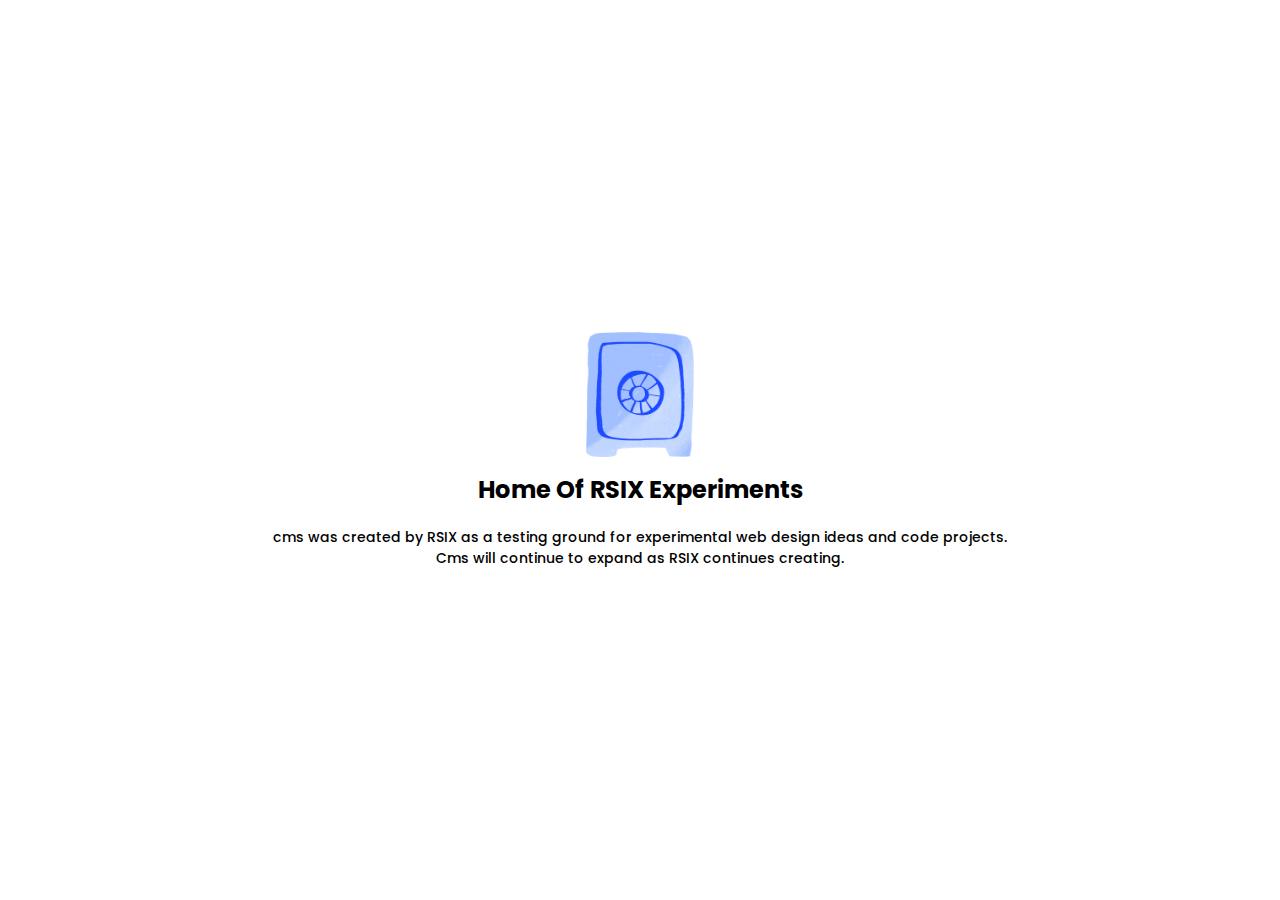
<file: embed-pages/about.html>
<!DOCTYPE html>
<html lang="en">
  <head>
    <meta charset="UTF-8" />
    <meta http-equiv="X-UA-Compatible" content="IE=edge" />
    <meta name="viewport" content="width=device-width, initial-scale=1.0" />
    <link rel="stylesheet" href="/css/about.css" />
    <link rel="stylesheet" href="/css/setup.css" />
    <link
      rel="stylesheet"
      href="https://fonts.googleapis.com/css2?family=Material+Symbols+Sharp:opsz,wght,FILL,GRAD@20,400,1,0"
    />
    <title>embed - about page</title>
  </head>
  <body>
    <div class="wrapper">
      <main>
        <section class="sec-1">
          <div class="sec-1__box"></div>
          <article class="sec-1__article">
            <div class="sec-1__article">
              <div class="sec-1__article__img"></div>
              <h1 class="sec-1__article">Home of RSIX experiments</h1>
              <p class="sec-1__article">
                cms was created by RSIX as a testing ground for experimental web design ideas and code projects.
                <br>
                  Cms will continue to expand as RSIX
                  continues creating.
                </br>
              </p>
            </div>
          </article>
        </section>
      </main>
    </div>
  </body>
</html>
</file>
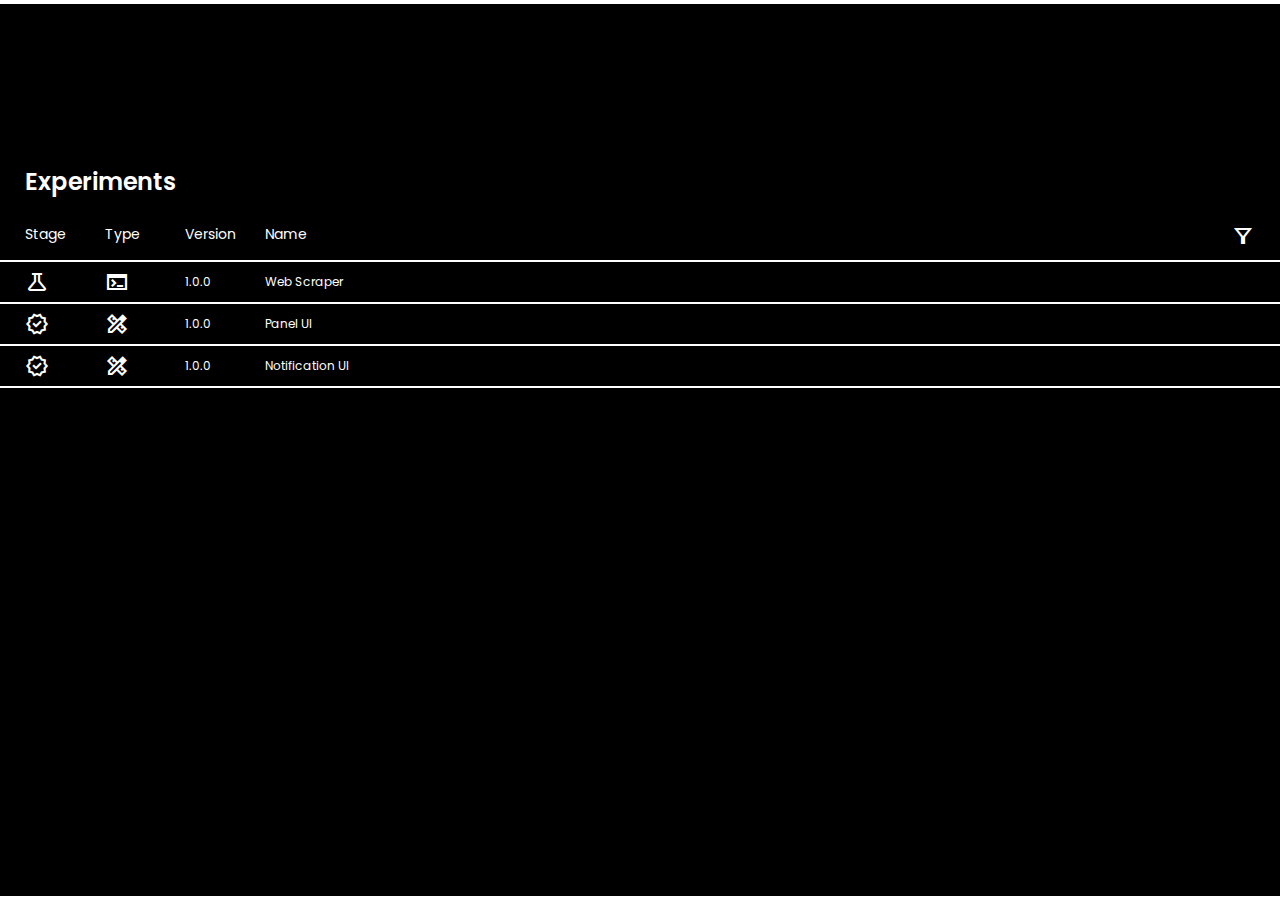
<file: embed-pages/experiments.html>
<!DOCTYPE html>
<html lang="en">
  <head>
    <meta charset="UTF-8" />
    <meta http-equiv="X-UA-Compatible" content="IE=edge" />
    <meta name="viewport" content="width=device-width, initial-scale=1.0" />
    <link rel="stylesheet" href="/css/experiments.css" />
    <link rel="stylesheet" href="/css/setup.css" />
    <link
      rel="stylesheet"
      href="https://fonts.googleapis.com/css2?family=Material+Symbols+Sharp:opsz,wght,FILL,GRAD@20,400,1,0"
    />
    <title>embed - experiments page</title>
  </head>
  <body>
    <div class="wrapper">
      <div class="experiments" id="experiments">
        <div class="experiments-box">
          <div class="experiments__header">
            <span class="experiments__header">Experiments</span>
            <div class="experiments__header__params">
              <span class="experiments__header__params">Stage</span>
              <span class="experiments__header__params">Type</span>
              <span class="experiments__header__params">Version</span>
              <span class="experiments__header__params">Name</span>
              <span class="material-symbols-sharp btn-filter" id="btn-filter">
                filter_alt
              </span>
              <div class="filter-list" id="filter-list">
                <div class="filter-list__row" id="btn-filter-exp">
                  <span
                    class="filter-list__row material-symbols-sharp filter-icon"
                    >science</span
                  >
                  <span class="filter-list__row">Filter out experimentals</span>
                </div>
                <div class="filter-list__row" id="btn-filter-rel">
                  <span
                    class="filter-list__row material-symbols-sharp filter-icon"
                    >new_releases</span
                  >
                  <span class="filter-list__row">Filter out releases</span>
                </div>
              </div>
            </div>
          </div>
          <div class="experiments__body">
            <ul class="experiments-list">
              <a href="/experiments/web-scraper.html" class="experiments-list">
                <li class="experiments-list" id="li-exp">
                  <span class="material-symbols-sharp"> science </span>
                  <span class="material-symbols-sharp"> terminal </span>
                  <span class="experiments-list">1.0.0</span>
                  <span class="experiments-list">Web Scraper</span>
                </li>
              </a>
              <a href="/experiments/panel-ui.html" class="experiments-list">
                <li class="experiments-list" id="li-rel">
                  <span class="material-symbols-sharp"> new_releases </span>
                  <span class="material-symbols-sharp"> design_services </span>
                  <span class="experiments-list">1.0.0</span>
                  <span class="experiments-list">Panel UI</span>
                </li>
              </a>
              <a href="/experiments/notif.html" class="experiments-list">
                <li class="experiments-list" id="li-rel">
                  <span class="material-symbols-sharp"> new_releases </span>
                  <span class="material-symbols-sharp"> design_services </span>
                  <span class="experiments-list">1.0.0</span>
                  <span class="experiments-list">Notification UI</span>
                </li>
              </a>
            </ul>
          </div>
        </div>
      </div>
    </div>
    <script type="module" src="/scripts/filter.js"></script>
  </body>
</html>
</file>
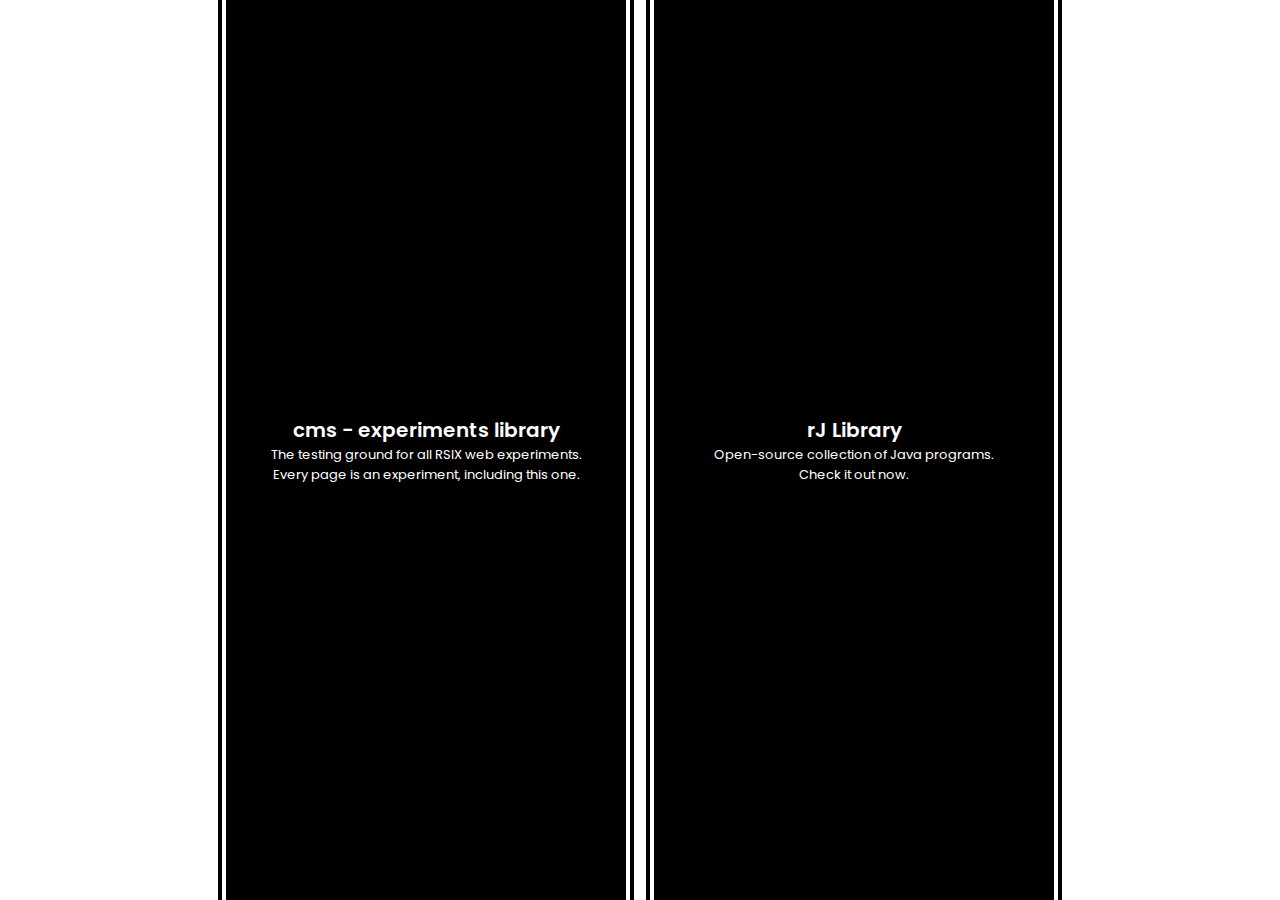
<file: embed-pages/services.html>
<!DOCTYPE html>
<html lang="en">
  <head>
    <meta charset="UTF-8" />
    <meta http-equiv="X-UA-Compatible" content="IE=edge" />
    <meta name="viewport" content="width=device-width, initial-scale=1.0" />
    <link
      rel="stylesheet"
      href="https://fonts.googleapis.com/css2?family=Material+Symbols+Sharp:opsz,wght,FILL,GRAD@48,400,1,0"
    />
    <link rel="stylesheet" href="/css/setup.css" />
    <link rel="stylesheet" href="/css/services.css" />
    <title>embed - RSIX services page</title>
  </head>
  <body>
    <div class="wrapper">
      <main>
        <section>
          <div class="sec-content">
            <span class="sec-content">cms - experiments library</span>
            <p class="sec-content">
              The testing ground for all RSIX web experiments. Every page is an
              experiment, including this one.
            </p>
          </div>
        </section>
        <section>
          <div class="sec-content">
            <span class="sec-content">rJ Library</span>
            <p class="sec-content">
              Open-source collection of Java programs. Check it out now.
            </p>
          </div>
        </section>
      </main>
    </div>
  </body>
</html>
</file>
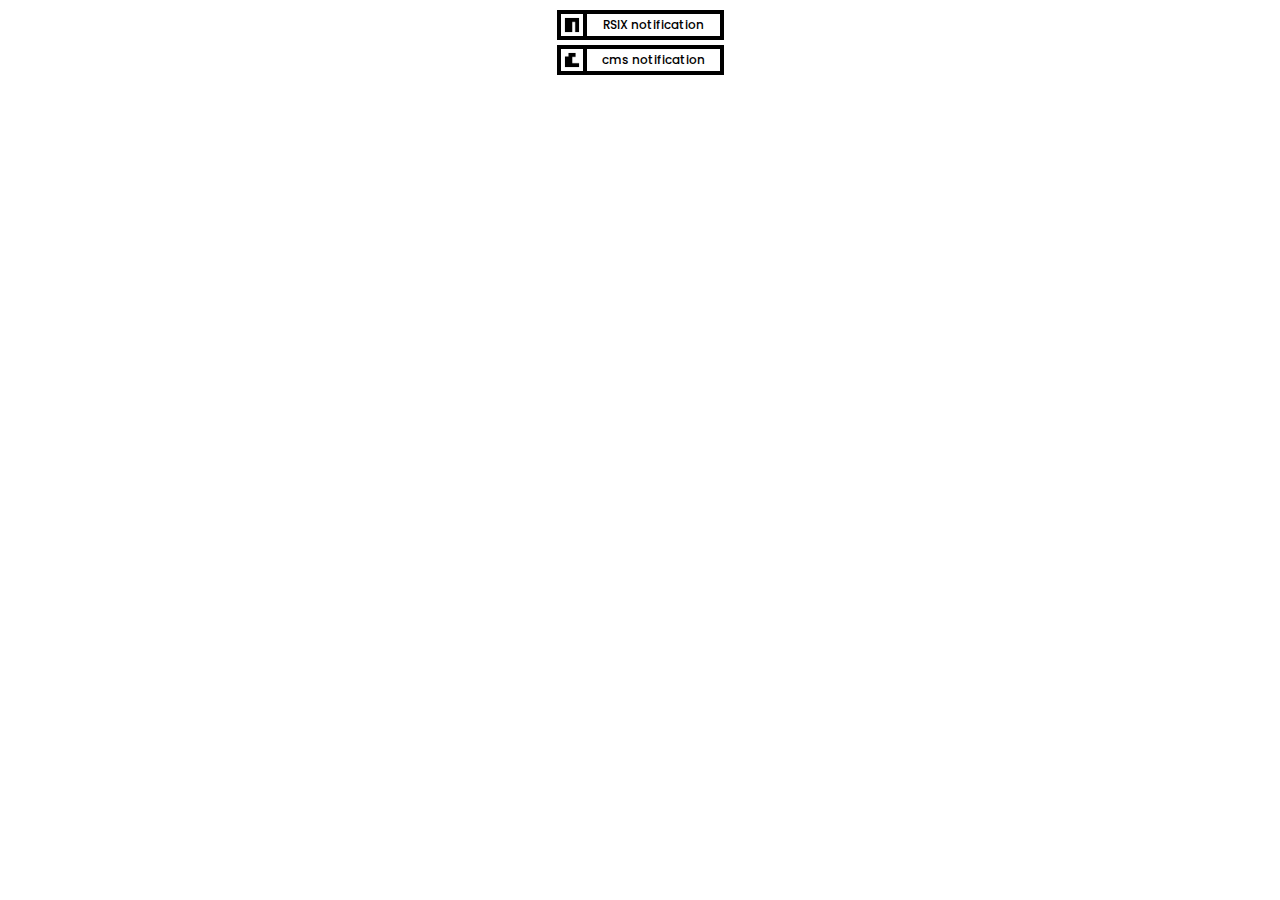
<file: experiments/notif.html>
<!DOCTYPE html>
<html lang="en">
  <head>
    <meta charset="UTF-8" />
    <meta http-equiv="X-UA-Compatible" content="IE=edge" />
    <meta name="viewport" content="width=device-width, initial-scale=1.0" />
    <link rel="stylesheet" href="/css/setup.css" />
    <link rel="stylesheet" href="/css/notif.css" />
    <title>notification ui</title>
  </head>
  <body>
    <div class="wrapper">
      <main>
        <section>
          <div class="notif-wrapper">
            <div class="notif">
              <div class="notif__icon">
                <img
                  src="/images/logos/third-party/nook-favicon.png"
                  alt="notification icon"
                  class="notif__icon"
                />
              </div>
              <div class="notif__body">
                <span class="notif__body">RSIX notification</span>
              </div>
            </div>
            <div class="notif">
              <div class="notif__icon">
                <img
                  src="/images/logos/favicon/favicon-black.ico"
                  alt="notification icon"
                  class="notif__icon"
                />
              </div>
              <div class="notif__body">
                <span class="notif__body">cms notification</span>
              </div>
            </div>
          </div>
        </section>
      </main>
    </div>
  </body>
</html>
</file>
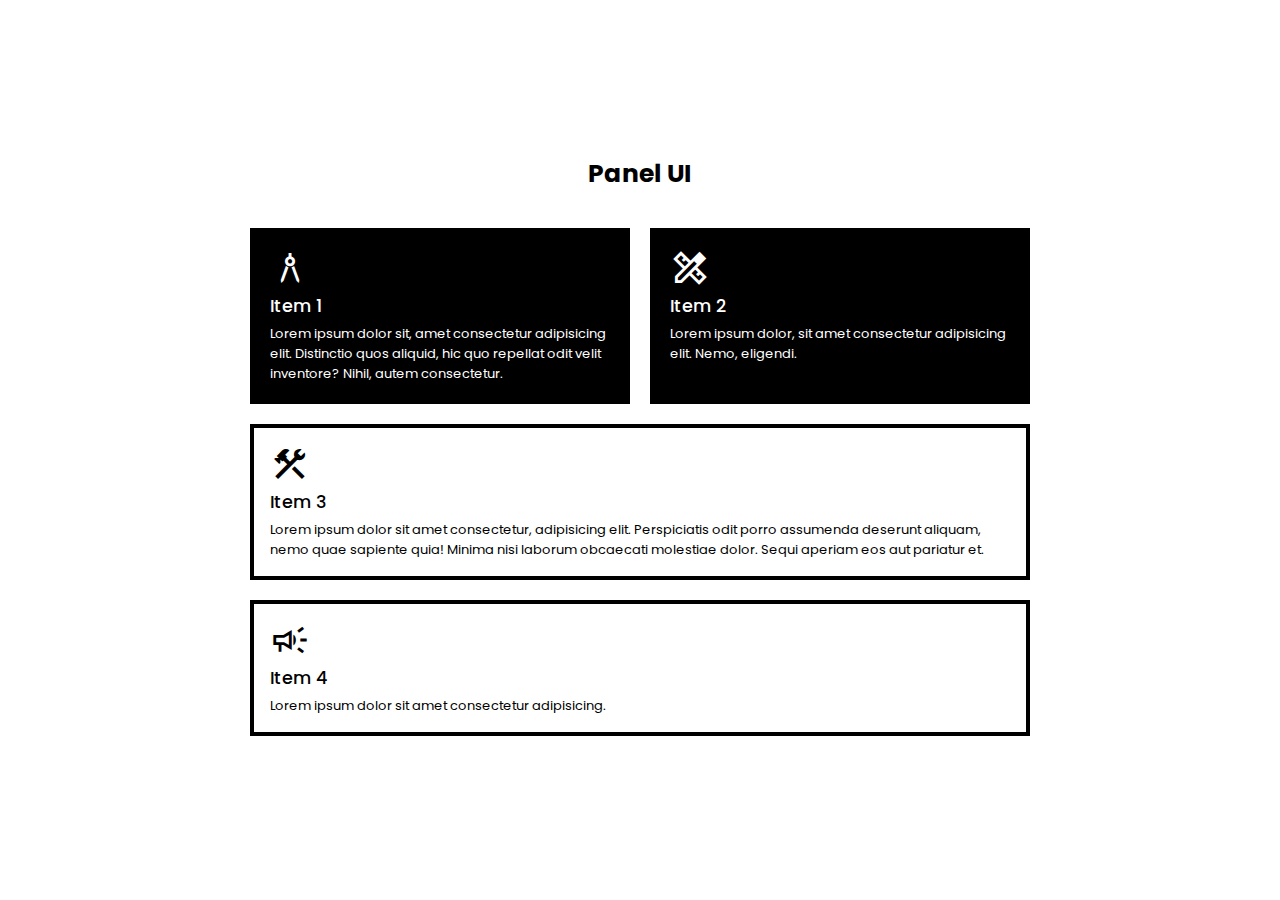
<file: experiments/panel-ui.html>
<!DOCTYPE html>
<html lang="en">
  <head>
    <meta charset="UTF-8" />
    <meta http-equiv="X-UA-Compatible" content="IE=edge" />
    <meta name="viewport" content="width=device-width, initial-scale=1.0" />
    <link rel="stylesheet" href="/css/setup.css" />
    <link rel="stylesheet" href="/css/panel-ui.css" />
    <link
      rel="stylesheet"
      href="https://fonts.googleapis.com/css2?family=Material+Symbols+Sharp:opsz,wght,FILL,GRAD@48,400,1,0"
    />
    <title>flex ui</title>
  </head>
  <body>
    <div class="wrapper">
      <main>
        <section class="sec">
          <h1 class="sec__h1">Panel UI</h1>
          <div class="grid">
            <div class="item defer">
              <span class="item__icon material-symbols-sharp">
                architecture
              </span>
              <span class="item__title">Item 1</span>
              <p class="item__desc">
                Lorem ipsum dolor sit, amet consectetur adipisicing elit.
                Distinctio quos aliquid, hic quo repellat odit velit inventore?
                Nihil, autem consectetur.
              </p>
            </div>
            <div class="item defer">
              <span class="item__icon material-symbols-sharp">
                design_services
              </span>
              <span class="item__title">Item 2</span>
              <p class="item__desc">
                Lorem ipsum dolor, sit amet consectetur adipisicing elit. Nemo,
                eligendi.
              </p>
            </div>
            <div class="item">
              <span class="item__icon material-symbols-sharp">
                construction
              </span>
              <span class="item__title">Item 3</span>
              <p class="item__desc">
                Lorem ipsum dolor sit amet consectetur, adipisicing elit.
                Perspiciatis odit porro assumenda deserunt aliquam, nemo quae
                sapiente quia! Minima nisi laborum obcaecati molestiae dolor.
                Sequi aperiam eos aut pariatur et.
              </p>
            </div>
            <div class="item">
              <span class="item__icon material-symbols-sharp"> campaign </span>
              <span class="item__title">Item 4</span>
              <p class="item__desc">
                Lorem ipsum dolor sit amet consectetur adipisicing.
              </p>
            </div>
          </div>
        </section>
      </main>
    </div>
  </body>
</html>
</file>
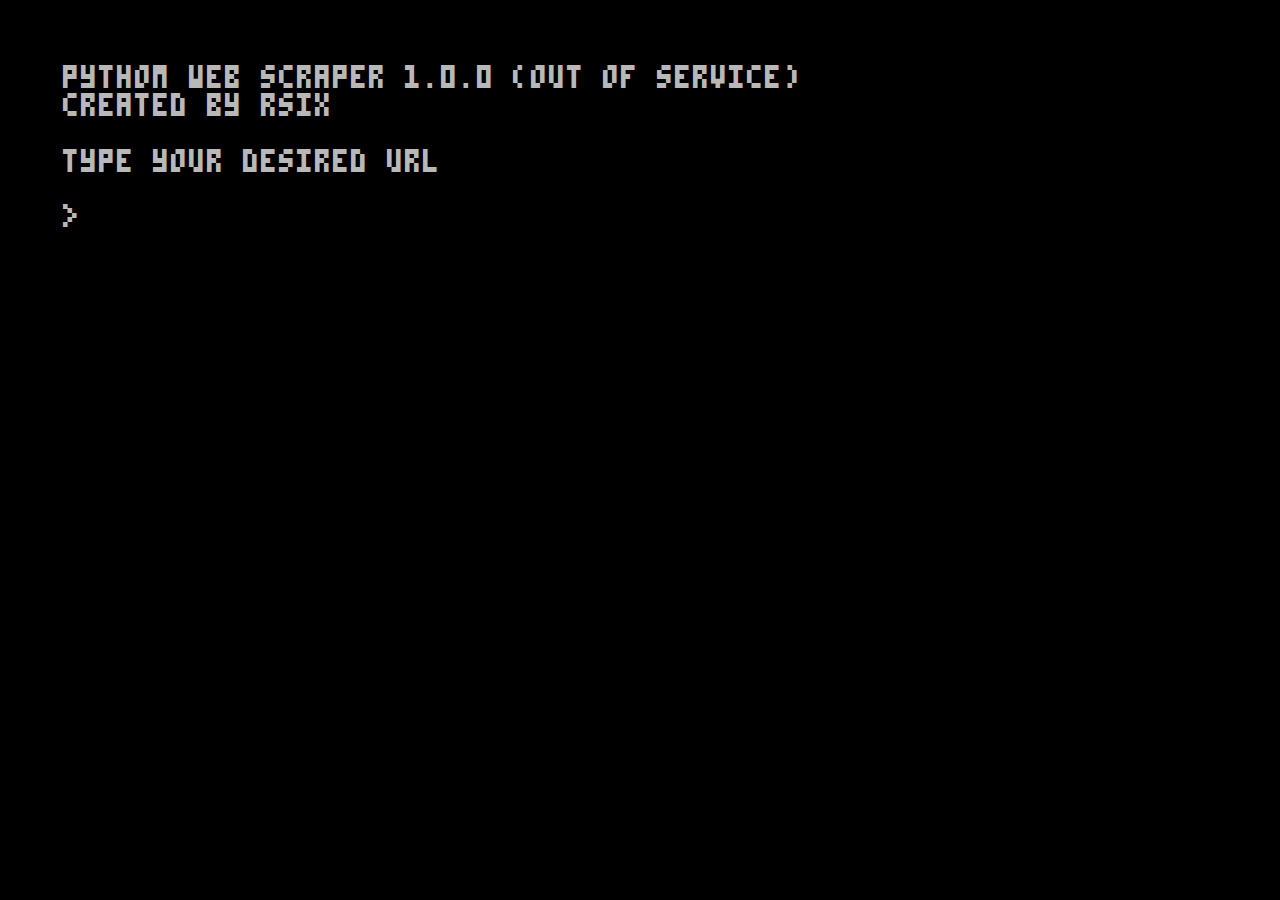
<file: experiments/web-scraper.html>
<!DOCTYPE html>
<html lang="en">
  <head>
    <meta charset="UTF-8" />
    <meta http-equiv="X-UA-Compatible" content="IE=edge" />
    <meta name="viewport" content="width=device-width, initial-scale=1.0" />
    <link rel="stylesheet" href="/css/setup.css" />
    <link rel="stylesheet" href="/css/web-scraper.css" />
    <link
      rel="stylesheet"
      href="/fonts/webfontkit-20220815-125815/stylesheet.css"
    />
    <link rel="stylesheet" href="/fonts/pico-8-webfont/stylesheet.css" />
    <title>web scraper</title>
    <script defer src="/scripts/web-scraper.js"></script>
  </head>
  <body>
    <div class="wrapper">
      <main id="main">
        <section class="sec-1">
          <div class="content">
            <div class="information">
              <h1 class="information">
                pythom web scraper 1.0.0 (OUT OF SERVICE) <br />created by RSIX
              </h1>
              <span class="information">type your desired url</span>
            </div>
            <div class="command-line">
              <span>&gt;</span>
              <input
                id="command-line-input"
                class="command-line"
                type="text"
                autofocus
              />
            </div>
            <div class="results-list"></div>
          </div>
        </section>
      </main>
    </div>
  </body>
</html>
</file>
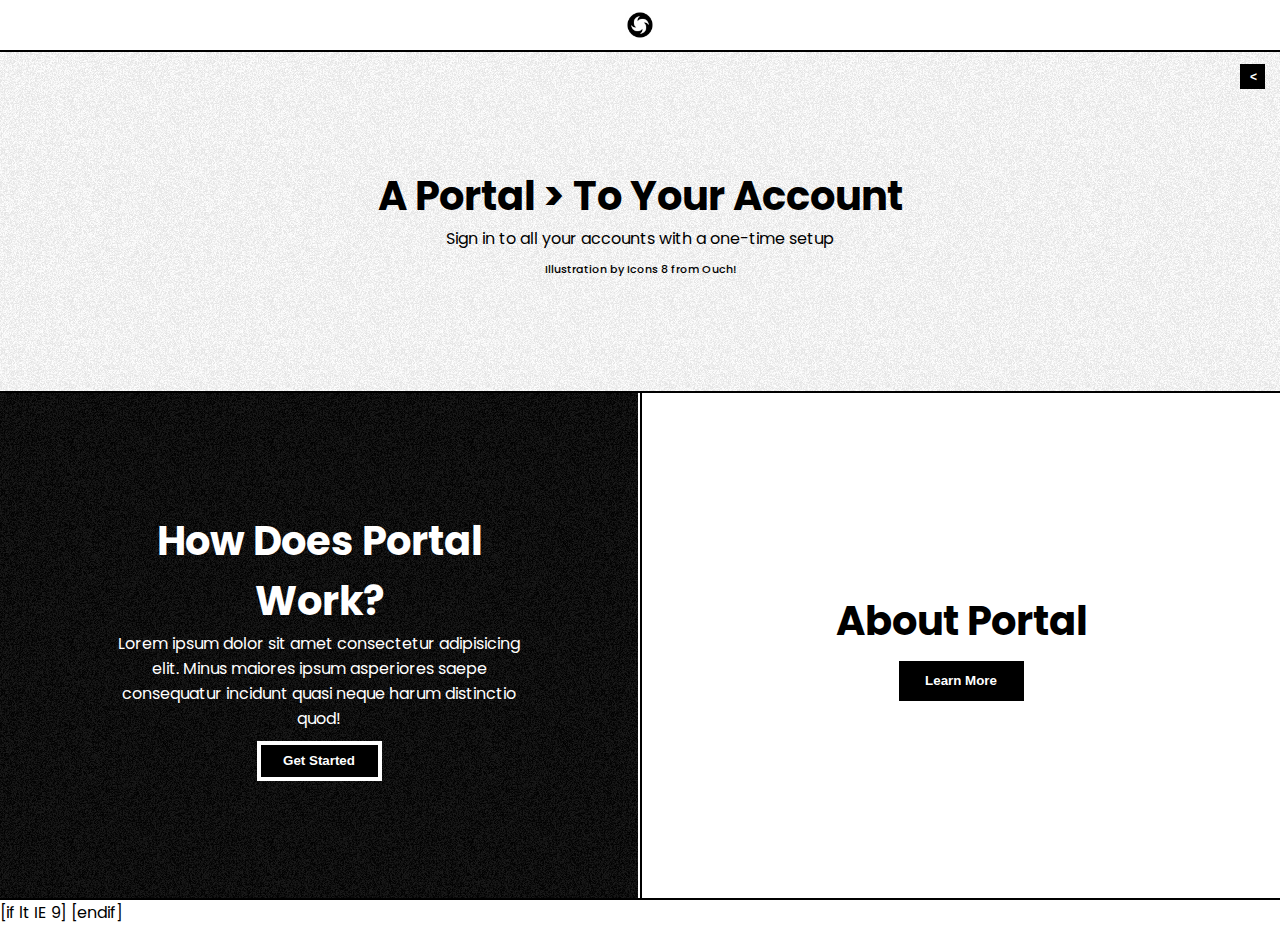
<file: pages/portal.html>
<!DOCTYPE html>
<html lang="en">
  <head>
    <meta charset="UTF-8" />
    <meta http-equiv="X-UA-Compatible" content="IE=edge" />
    <meta name="viewport" content="width=device-width, initial-scale=1.0" />
    <link rel="stylesheet" href="/css/setup.css" />
    <link rel="stylesheet" href="/css/portal.css" />
    <link
      rel="shortcut icon"
      href="/images/logos/third-party/portal-favicon.png"
      type="image/x-icon"
    />
    <title>Portal | Login System</title>
  </head>
  <body>
    <div class="wrapper">
      <header>
        <div class="header__wrapper">
          <a href="/pages/portal.html">
            <div class="header__logo"></div>
          </a>
          <div class="navbar"></div>
        </div>
      </header>
      <main>
        <section class="sec-1">
          <article class="sec-1__article">
            <a href="/index.html"
              ><button class="btn-cms"><span>&lt;</span></button></a
            >
            <div class="sec-1__content">
              <div class="sec-1__wrapper">
                <h1 class="sec-1__title">
                  A portal&nbsp;&gt;&nbsp;to your account
                </h1>
                <p class="sec-1__description">
                  Sign in to all your accounts with a one-time setup
                </p>
                <span class="sec-1__credits"
                  >Illustration by
                  <a
                    href="https://icons8.com/illustrations/author/zD2oqC8lLBBA"
                    target="_blank"
                    >&nbsp;Icons 8&nbsp;</a
                  >
                  from
                  <a href="https://icons8.com/illustrations" target="_blank"
                    >&nbsp;Ouch!</a
                  ></span
                >
              </div>
            </div>
          </article>
          <div class="sec-1__container"></div>
        </section>
        <section class="sec-2">
          <article class="sec-2__article--1 sec-2__article">
            <div class="sec-2__article--1__content">
              <h2 class="sec-2__article__title">How does portal work?</h2>
              <p class="sec-2__article__description">
                Lorem ipsum dolor sit amet consectetur adipisicing elit. Minus
                maiores ipsum asperiores saepe consequatur incidunt quasi neque
                harum distinctio quod!
              </p>
              <a href="./portal/getstarted.html">
                <button class="sec-2__article--1__button">
                  <span>Get Started</span>
                </button>
              </a>
            </div>
          </article>
          <article class="sec-2__article--2 sec-2__article">
            <div class="sec-2__article--2__content">
              <h3 class="sec-2__article__title">About portal</h3>
              <a href="./portal/about.html">
                <button class="sec-2__article--2__button">
                  <span>Learn More</span>
                </button>
              </a>
            </div>
          </article>
        </section>
      </main>
    </div>
    [if lt IE 9]
    <script>
      document.createElement("image-container");
    </script>
    [endif]
  </body>
</html>
</file>
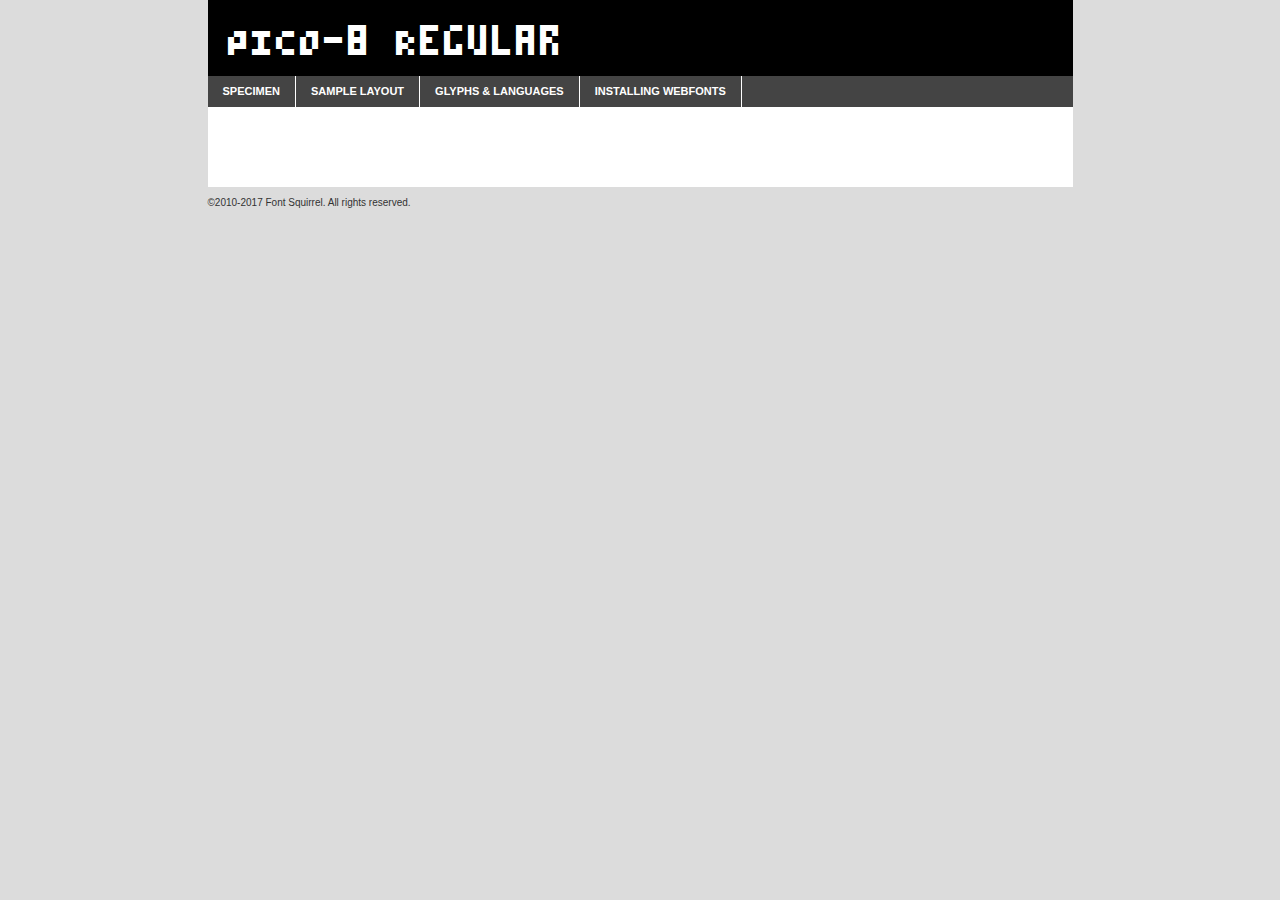
<file: fonts/pico-8-webfont/pico-8-demo.html>
<!DOCTYPE html PUBLIC "-//W3C//DTD XHTML 1.0 Transitional//EN"
        "http://www.w3.org/TR/xhtml1/DTD/xhtml1-transitional.dtd">

<html xmlns="http://www.w3.org/1999/xhtml" xml:lang="en" lang="en">
<head>
    <meta http-equiv="Content-Type" content="text/html; charset=utf-8"/>
    <script src="http://ajax.googleapis.com/ajax/libs/jquery/1.7.2/jquery.min.js" type="text/javascript" charset="utf-8"></script>
    <script type="text/javascript">
		(function($) {
			$.fn.easyTabs = function(option) {
				var param = jQuery.extend({ fadeSpeed: 'fast', defaultContent: 1, activeClass: 'active' }, option);
				$(this).each(function() {
					var thisId = '#' + this.id;
					if ( param.defaultContent == '' )
					{
						param.defaultContent = 1;
					}
					if ( typeof param.defaultContent == 'number' )
					{
						var defaultTab = $(thisId + ' .tabs li:eq(' + (param.defaultContent - 1) + ') a').attr('href').substr(1);
					}
					else
					{
						var defaultTab = param.defaultContent;
					}
					$(thisId + ' .tabs li a').each(function() {
						var tabToHide = $(this).attr('href').substr(1);
						$('#' + tabToHide).addClass('easytabs-tab-content');
					});
					hideAll();
					changeContent(defaultTab);

					function hideAll() {$(thisId + ' .easytabs-tab-content').hide();}

					function changeContent(tabId)
					{
						hideAll();
						$(thisId + ' .tabs li').removeClass(param.activeClass);
						$(thisId + ' .tabs li a[href=#' + tabId + ']').closest('li').addClass(param.activeClass);
						if ( param.fadeSpeed != 'none' )
						{
							$(thisId + ' #' + tabId).fadeIn(param.fadeSpeed);
						}
						else
						{
							$(thisId + ' #' + tabId).show();
						}
					}

					$(thisId + ' .tabs li').click(function() {
						var tabId = $(this).find('a').attr('href').substr(1);
						changeContent(tabId);
						return false;
					});
				});
			}
		})(jQuery);
    </script>
    <link rel="stylesheet" href="specimen_files/specimen_stylesheet.css" type="text/css" charset="utf-8"/>
    <link rel="stylesheet" href="stylesheet.css" type="text/css" charset="utf-8"/>

    <style type="text/css">
        		body {
			font-family: 'pico-8regular';
        		}

            </style>

    <title>PICO-8 Regular Specimen</title>


    <script type="text/javascript" charset="utf-8">
		$(document).ready(function() {
			$('#container').easyTabs({ defaultContent: 1 });
		});
    </script>
</head>

<body>
<div id="container">
    <div id="header">
		PICO-8 Regular    </div>
    <ul class="tabs">
        <li><a href="#specimen">Specimen</a></li>
        <li><a href="#layout">Sample Layout</a></li>
		        <li><a href="#glyphs">Glyphs &amp; Languages</a></li>
        <li><a href="#installing">Installing Webfonts</a></li>

    </ul>

    <div id="main_content">


        <div id="specimen">

            <div class="section">
                <div class="grid12 firstcol">
                    <div class="huge">AaBb</div>
                </div>
            </div>

            <div class="section">
                <div class="glyph_range">A&#x200B;B&#x200b;C&#x200b;D&#x200b;E&#x200b;F&#x200b;G&#x200b;H&#x200b;I&#x200b;J&#x200b;K&#x200b;L&#x200b;M&#x200b;N&#x200b;O&#x200b;P&#x200b;Q&#x200b;R&#x200b;S&#x200b;T&#x200b;U&#x200b;V&#x200b;W&#x200b;X&#x200b;Y&#x200b;Z&#x200b;a&#x200b;b&#x200b;c&#x200b;d&#x200b;e&#x200b;f&#x200b;g&#x200b;h&#x200b;i&#x200b;j&#x200b;k&#x200b;l&#x200b;m&#x200b;n&#x200b;o&#x200b;p&#x200b;q&#x200b;r&#x200b;s&#x200b;t&#x200b;u&#x200b;v&#x200b;w&#x200b;x&#x200b;y&#x200b;z&#x200b;1&#x200b;2&#x200b;3&#x200b;4&#x200b;5&#x200b;6&#x200b;7&#x200b;8&#x200b;9&#x200b;0&#x200b;&amp;&#x200b;.&#x200b;,&#x200b;?&#x200b;!&#x200b;&#64;&#x200b;(&#x200b;)&#x200b;#&#x200b;$&#x200b;%&#x200b;*&#x200b;+&#x200b;-&#x200b;=&#x200b;:&#x200b;;</div>
            </div>
            <div class="section">
                <div class="grid12 firstcol">
                    <table class="sample_table">
                        <tr>
                            <td>10</td>
                            <td class="size10">abcdefghijklmnopqrstuvwxyzABCDEFGHIJKLMNOPQRSTUVWXYZ0123456789abcdefghijklmnopqrstuvwxyzABCDEFGHIJKLMNOPQRSTUVWXYZ0123456789abcdefghijklmnopqrstuvwxyzABCDEFGHIJKLMNOPQRSTUVWXYZ</td>
                        </tr>
                        <tr>
                            <td>11</td>
                            <td class="size11">abcdefghijklmnopqrstuvwxyzABCDEFGHIJKLMNOPQRSTUVWXYZ0123456789abcdefghijklmnopqrstuvwxyzABCDEFGHIJKLMNOPQRSTUVWXYZ0123456789abcdefghijklmnopqrstuvwxyzABCDEFGHIJKLMNOPQRSTUVWXYZ</td>
                        </tr>
                        <tr>
                            <td>12</td>
                            <td class="size12">abcdefghijklmnopqrstuvwxyzABCDEFGHIJKLMNOPQRSTUVWXYZ0123456789abcdefghijklmnopqrstuvwxyzABCDEFGHIJKLMNOPQRSTUVWXYZ0123456789abcdefghijklmnopqrstuvwxyzABCDEFGHIJKLMNOPQRSTUVWXYZ</td>
                        </tr>
                        <tr>
                            <td>13</td>
                            <td class="size13">abcdefghijklmnopqrstuvwxyzABCDEFGHIJKLMNOPQRSTUVWXYZ0123456789abcdefghijklmnopqrstuvwxyzABCDEFGHIJKLMNOPQRSTUVWXYZ0123456789abcdefghijklmnopqrstuvwxyzABCDEFGHIJKLMNOPQRSTUVWXYZ</td>
                        </tr>
                        <tr>
                            <td>14</td>
                            <td class="size14">abcdefghijklmnopqrstuvwxyzABCDEFGHIJKLMNOPQRSTUVWXYZ0123456789abcdefghijklmnopqrstuvwxyzABCDEFGHIJKLMNOPQRSTUVWXYZ0123456789abcdefghijklmnopqrstuvwxyzABCDEFGHIJKLMNOPQRSTUVWXYZ</td>
                        </tr>
                        <tr>
                            <td>16</td>
                            <td class="size16">abcdefghijklmnopqrstuvwxyzABCDEFGHIJKLMNOPQRSTUVWXYZ0123456789abcdefghijklmnopqrstuvwxyzABCDEFGHIJKLMNOPQRSTUVWXYZ</td>
                        </tr>
                        <tr>
                            <td>18</td>
                            <td class="size18">abcdefghijklmnopqrstuvwxyzABCDEFGHIJKLMNOPQRSTUVWXYZ0123456789abcdefghijklmnopqrstuvwxyzABCDEFGHIJKLMNOPQRSTUVWXYZ</td>
                        </tr>
                        <tr>
                            <td>20</td>
                            <td class="size20">abcdefghijklmnopqrstuvwxyzABCDEFGHIJKLMNOPQRSTUVWXYZ0123456789abcdefghijklmnopqrstuvwxyzABCDEFGHIJKLMNOPQRSTUVWXYZ</td>
                        </tr>
                        <tr>
                            <td>24</td>
                            <td class="size24">abcdefghijklmnopqrstuvwxyzABCDEFGHIJKLMNOPQRSTUVWXYZ0123456789abcdefghijklmnopqrstuvwxyzABCDEFGHIJKLMNOPQRSTUVWXYZ</td>
                        </tr>
                        <tr>
                            <td>30</td>
                            <td class="size30">abcdefghijklmnopqrstuvwxyzABCDEFGHIJKLMNOPQRSTUVWXYZ0123456789abcdefghijklmnopqrstuvwxyzABCDEFGHIJKLMNOPQRSTUVWXYZ</td>
                        </tr>
                        <tr>
                            <td>36</td>
                            <td class="size36">abcdefghijklmnopqrstuvwxyzABCDEFGHIJKLMNOPQRSTUVWXYZ0123456789abcdefghijklmnopqrstuvwxyzABCDEFGHIJKLMNOPQRSTUVWXYZ</td>
                        </tr>
                        <tr>
                            <td>48</td>
                            <td class="size48">abcdefghijklmnopqrstuvwxyzABCDEFGHIJKLMNOPQRSTUVWXYZ0123456789abcdefghijklmnopqrstuvwxyzABCDEFGHIJKLMNOPQRSTUVWXYZ</td>
                        </tr>
                        <tr>
                            <td>60</td>
                            <td class="size60">abcdefghijklmnopqrstuvwxyzABCDEFGHIJKLMNOPQRSTUVWXYZ0123456789abcdefghijklmnopqrstuvwxyzABCDEFGHIJKLMNOPQRSTUVWXYZ</td>
                        </tr>
                        <tr>
                            <td>72</td>
                            <td class="size72">abcdefghijklmnopqrstuvwxyzABCDEFGHIJKLMNOPQRSTUVWXYZ0123456789abcdefghijklmnopqrstuvwxyzABCDEFGHIJKLMNOPQRSTUVWXYZ</td>
                        </tr>
                        <tr>
                            <td>90</td>
                            <td class="size90">abcdefghijklmnopqrstuvwxyzABCDEFGHIJKLMNOPQRSTUVWXYZ0123456789abcdefghijklmnopqrstuvwxyzABCDEFGHIJKLMNOPQRSTUVWXYZ</td>
                        </tr>
                    </table>

                </div>

            </div>


            <div class="section" id="bodycomparison">


                <div id="xheight">
                    <div class="fontbody">&#x25FC;&#x25FC;&#x25FC;&#x25FC;&#x25FC;&#x25FC;&#x25FC;&#x25FC;&#x25FC;&#x25FC;&#x25FC;&#x25FC;&#x25FC;&#x25FC;&#x25FC;&#x25FC;&#x25FC;&#x25FC;&#x25FC;&#x25FC;&#x25FC;&#x25FC;&#x25FC;&#x25FC;&#x25FC;&#x25FC;&#x25FC;&#x25FC;&#x25FC;&#x25FC;&#x25FC;&#x25FC;&#x25FC;&#x25FC;&#x25FC;&#x25FC;&#x25FC;&#x25FC;&#x25FC;&#x25FC;&#x25FC;&#x25FC;&#x25FC;&#x25FC;&#x25FC;&#x25FC;&#x25FC;&#x25FC;&#x25FC;&#x25FC;&#x25FC;&#x25FC;&#x25FC;&#x25FC;&#x25FC;&#x25FC;&#x25FC;&#x25FC;&#x25FC;&#x25FC;&#x25FC;&#x25FC;&#x25FC;&#x25FC;&#x25FC;&#x25FC;&#x25FC;&#x25FC;&#x25FC;&#x25FC;&#x25FC;&#x25FC;&#x25FC;&#x25FC;&#x25FC;&#x25FC;&#x25FC;&#x25FC;&#x25FC;&#x25FC;&#x25FC;&#x25FC;&#x25FC;&#x25FC;&#x25FC;&#x25FC;&#x25FC;&#x25FC;&#x25FC;&#x25FC;&#x25FC;&#x25FC;&#x25FC;&#x25FC;&#x25FC;&#x25FC;&#x25FC;&#x25FC;&#x25FC;body</div>
                    <div class="arialbody">body</div>
                    <div class="verdanabody">body</div>
                    <div class="georgiabody">body</div>
                </div>
                <div class="fontbody" style="z-index:1">
                    body<span>PICO-8 Regular</span>
                </div>
                <div class="arialbody" style="z-index:1">
                    body<span>Arial</span>
                </div>
                <div class="verdanabody" style="z-index:1">
                    body<span>Verdana</span>
                </div>
                <div class="georgiabody" style="z-index:1">
                    body<span>Georgia</span>
                </div>


            </div>


            <div class="section psample psample_row1" id="">

                <div class="grid2 firstcol">
                    <p class="size10"><span>10.</span>Aenean lacinia bibendum nulla sed consectetur. Fusce dapibus, tellus ac cursus commodo, tortor mauris condimentum nibh, ut fermentum massa justo sit amet risus. Nullam id dolor id nibh ultricies vehicula ut id elit. Cum sociis natoque penatibus et magnis dis parturient montes, nascetur ridiculus mus. Nulla vitae elit libero, a pharetra augue.</p>

                </div>
                <div class="grid3">
                    <p class="size11"><span>11.</span>Aenean lacinia bibendum nulla sed consectetur. Fusce dapibus, tellus ac cursus commodo, tortor mauris condimentum nibh, ut fermentum massa justo sit amet risus. Nullam id dolor id nibh ultricies vehicula ut id elit. Cum sociis natoque penatibus et magnis dis parturient montes, nascetur ridiculus mus. Nulla vitae elit libero, a pharetra augue.</p>

                </div>
                <div class="grid3">
                    <p class="size12"><span>12.</span>Aenean lacinia bibendum nulla sed consectetur. Fusce dapibus, tellus ac cursus commodo, tortor mauris condimentum nibh, ut fermentum massa justo sit amet risus. Nullam id dolor id nibh ultricies vehicula ut id elit. Cum sociis natoque penatibus et magnis dis parturient montes, nascetur ridiculus mus. Nulla vitae elit libero, a pharetra augue.</p>

                </div>
                <div class="grid4">
                    <p class="size13"><span>13.</span>Aenean lacinia bibendum nulla sed consectetur. Fusce dapibus, tellus ac cursus commodo, tortor mauris condimentum nibh, ut fermentum massa justo sit amet risus. Nullam id dolor id nibh ultricies vehicula ut id elit. Cum sociis natoque penatibus et magnis dis parturient montes, nascetur ridiculus mus. Nulla vitae elit libero, a pharetra augue.</p>

                </div>
                <div class="white_blend"></div>

            </div>
            <div class="section psample psample_row2" id="">
                <div class="grid3 firstcol">
                    <p class="size14"><span>14.</span>Aenean lacinia bibendum nulla sed consectetur. Fusce dapibus, tellus ac cursus commodo, tortor mauris condimentum nibh, ut fermentum massa justo sit amet risus. Nullam id dolor id nibh ultricies vehicula ut id elit. Cum sociis natoque penatibus et magnis dis parturient montes, nascetur ridiculus mus. Nulla vitae elit libero, a pharetra augue.</p>

                </div>
                <div class="grid4">
                    <p class="size16"><span>16.</span>Aenean lacinia bibendum nulla sed consectetur. Fusce dapibus, tellus ac cursus commodo, tortor mauris condimentum nibh, ut fermentum massa justo sit amet risus. Nullam id dolor id nibh ultricies vehicula ut id elit. Cum sociis natoque penatibus et magnis dis parturient montes, nascetur ridiculus mus. Nulla vitae elit libero, a pharetra augue.</p>

                </div>
                <div class="grid5">
                    <p class="size18"><span>18.</span>Aenean lacinia bibendum nulla sed consectetur. Fusce dapibus, tellus ac cursus commodo, tortor mauris condimentum nibh, ut fermentum massa justo sit amet risus. Nullam id dolor id nibh ultricies vehicula ut id elit. Cum sociis natoque penatibus et magnis dis parturient montes, nascetur ridiculus mus. Nulla vitae elit libero, a pharetra augue.</p>

                </div>

                <div class="white_blend"></div>

            </div>

            <div class="section psample psample_row3" id="">
                <div class="grid5 firstcol">
                    <p class="size20"><span>20.</span>Aenean lacinia bibendum nulla sed consectetur. Fusce dapibus, tellus ac cursus commodo, tortor mauris condimentum nibh, ut fermentum massa justo sit amet risus. Nullam id dolor id nibh ultricies vehicula ut id elit. Cum sociis natoque penatibus et magnis dis parturient montes, nascetur ridiculus mus. Nulla vitae elit libero, a pharetra augue.</p>
                </div>
                <div class="grid7">
                    <p class="size24"><span>24.</span>Aenean lacinia bibendum nulla sed consectetur. Fusce dapibus, tellus ac cursus commodo, tortor mauris condimentum nibh, ut fermentum massa justo sit amet risus. Nullam id dolor id nibh ultricies vehicula ut id elit. Cum sociis natoque penatibus et magnis dis parturient montes, nascetur ridiculus mus. Nulla vitae elit libero, a pharetra augue.</p>
                </div>

                <div class="white_blend"></div>

            </div>

            <div class="section psample psample_row4" id="">
                <div class="grid12 firstcol">
                    <p class="size30"><span>30.</span>Aenean lacinia bibendum nulla sed consectetur. Fusce dapibus, tellus ac cursus commodo, tortor mauris condimentum nibh, ut fermentum massa justo sit amet risus. Nullam id dolor id nibh ultricies vehicula ut id elit. Cum sociis natoque penatibus et magnis dis parturient montes, nascetur ridiculus mus. Nulla vitae elit libero, a pharetra augue.</p>
                </div>
                <div class="white_blend"></div>

            </div>


            <div class="section psample psample_row1 fullreverse">
                <div class="grid2 firstcol">
                    <p class="size10"><span>10.</span>Aenean lacinia bibendum nulla sed consectetur. Fusce dapibus, tellus ac cursus commodo, tortor mauris condimentum nibh, ut fermentum massa justo sit amet risus. Nullam id dolor id nibh ultricies vehicula ut id elit. Cum sociis natoque penatibus et magnis dis parturient montes, nascetur ridiculus mus. Nulla vitae elit libero, a pharetra augue.</p>

                </div>
                <div class="grid3">
                    <p class="size11"><span>11.</span>Aenean lacinia bibendum nulla sed consectetur. Fusce dapibus, tellus ac cursus commodo, tortor mauris condimentum nibh, ut fermentum massa justo sit amet risus. Nullam id dolor id nibh ultricies vehicula ut id elit. Cum sociis natoque penatibus et magnis dis parturient montes, nascetur ridiculus mus. Nulla vitae elit libero, a pharetra augue.</p>

                </div>
                <div class="grid3">
                    <p class="size12"><span>12.</span>Aenean lacinia bibendum nulla sed consectetur. Fusce dapibus, tellus ac cursus commodo, tortor mauris condimentum nibh, ut fermentum massa justo sit amet risus. Nullam id dolor id nibh ultricies vehicula ut id elit. Cum sociis natoque penatibus et magnis dis parturient montes, nascetur ridiculus mus. Nulla vitae elit libero, a pharetra augue.</p>

                </div>
                <div class="grid4">
                    <p class="size13"><span>13.</span>Aenean lacinia bibendum nulla sed consectetur. Fusce dapibus, tellus ac cursus commodo, tortor mauris condimentum nibh, ut fermentum massa justo sit amet risus. Nullam id dolor id nibh ultricies vehicula ut id elit. Cum sociis natoque penatibus et magnis dis parturient montes, nascetur ridiculus mus. Nulla vitae elit libero, a pharetra augue.</p>

                </div>
                <div class="black_blend"></div>

            </div>

            <div class="section psample psample_row2 fullreverse">
                <div class="grid3 firstcol">
                    <p class="size14"><span>14.</span>Aenean lacinia bibendum nulla sed consectetur. Fusce dapibus, tellus ac cursus commodo, tortor mauris condimentum nibh, ut fermentum massa justo sit amet risus. Nullam id dolor id nibh ultricies vehicula ut id elit. Cum sociis natoque penatibus et magnis dis parturient montes, nascetur ridiculus mus. Nulla vitae elit libero, a pharetra augue.</p>

                </div>
                <div class="grid4">
                    <p class="size16"><span>16.</span>Aenean lacinia bibendum nulla sed consectetur. Fusce dapibus, tellus ac cursus commodo, tortor mauris condimentum nibh, ut fermentum massa justo sit amet risus. Nullam id dolor id nibh ultricies vehicula ut id elit. Cum sociis natoque penatibus et magnis dis parturient montes, nascetur ridiculus mus. Nulla vitae elit libero, a pharetra augue.</p>

                </div>
                <div class="grid5">
                    <p class="size18"><span>18.</span>Aenean lacinia bibendum nulla sed consectetur. Fusce dapibus, tellus ac cursus commodo, tortor mauris condimentum nibh, ut fermentum massa justo sit amet risus. Nullam id dolor id nibh ultricies vehicula ut id elit. Cum sociis natoque penatibus et magnis dis parturient montes, nascetur ridiculus mus. Nulla vitae elit libero, a pharetra augue.</p>

                </div>
                <div class="black_blend"></div>

            </div>

            <div class="section psample fullreverse psample_row3" id="">
                <div class="grid5 firstcol">
                    <p class="size20"><span>20.</span>Aenean lacinia bibendum nulla sed consectetur. Fusce dapibus, tellus ac cursus commodo, tortor mauris condimentum nibh, ut fermentum massa justo sit amet risus. Nullam id dolor id nibh ultricies vehicula ut id elit. Cum sociis natoque penatibus et magnis dis parturient montes, nascetur ridiculus mus. Nulla vitae elit libero, a pharetra augue.</p>
                </div>
                <div class="grid7">
                    <p class="size24"><span>24.</span>Aenean lacinia bibendum nulla sed consectetur. Fusce dapibus, tellus ac cursus commodo, tortor mauris condimentum nibh, ut fermentum massa justo sit amet risus. Nullam id dolor id nibh ultricies vehicula ut id elit. Cum sociis natoque penatibus et magnis dis parturient montes, nascetur ridiculus mus. Nulla vitae elit libero, a pharetra augue.</p>
                </div>

                <div class="black_blend"></div>

            </div>

            <div class="section psample fullreverse psample_row4" id="" style="border-bottom: 20px #000 solid;">
                <div class="grid12 firstcol">
                    <p class="size30"><span>30.</span>Aenean lacinia bibendum nulla sed consectetur. Fusce dapibus, tellus ac cursus commodo, tortor mauris condimentum nibh, ut fermentum massa justo sit amet risus. Nullam id dolor id nibh ultricies vehicula ut id elit. Cum sociis natoque penatibus et magnis dis parturient montes, nascetur ridiculus mus. Nulla vitae elit libero, a pharetra augue.</p>
                </div>
                <div class="black_blend"></div>

            </div>


        </div>

        <div id="layout">

            <div class="section">

                <div class="grid12 firstcol">
                    <h1>Lorem Ipsum Dolor</h1>
                    <h2>Etiam porta sem malesuada magna mollis euismod</h2>

                    <p class="byline">By <a href="#link">Aenean Lacinia</a></p>
                </div>
            </div>
            <div class="section">
                <div class="grid8 firstcol">
                    <p class="large">Donec sed odio dui. Morbi leo risus, porta ac consectetur ac, vestibulum at eros. Fusce dapibus, tellus ac cursus commodo, tortor mauris condimentum nibh, ut fermentum massa justo sit amet risus. </p>


                    <h3>Pellentesque ornare sem</h3>

                    <p>Maecenas sed diam eget risus varius blandit sit amet non magna. Maecenas faucibus mollis interdum. Donec ullamcorper nulla non metus auctor fringilla. Nullam id dolor id nibh ultricies vehicula ut id elit. Nullam id dolor id nibh ultricies vehicula ut id elit. </p>

                    <p>Aenean eu leo quam. Pellentesque ornare sem lacinia quam venenatis vestibulum. Lorem ipsum dolor sit amet, consectetur adipiscing elit. Cum sociis natoque penatibus et magnis dis parturient montes, nascetur ridiculus mus. </p>

                    <p>Nulla vitae elit libero, a pharetra augue. Praesent commodo cursus magna, vel scelerisque nisl consectetur et. Aenean lacinia bibendum nulla sed consectetur. </p>

                    <p>Nullam quis risus eget urna mollis ornare vel eu leo. Nullam quis risus eget urna mollis ornare vel eu leo. Maecenas sed diam eget risus varius blandit sit amet non magna. Donec ullamcorper nulla non metus auctor fringilla. </p>

                    <h3>Cras mattis consectetur</h3>

                    <p>Aenean eu leo quam. Pellentesque ornare sem lacinia quam venenatis vestibulum. Aenean lacinia bibendum nulla sed consectetur. Integer posuere erat a ante venenatis dapibus posuere velit aliquet. Cras mattis consectetur purus sit amet fermentum. </p>

                    <p>Nullam id dolor id nibh ultricies vehicula ut id elit. Nullam quis risus eget urna mollis ornare vel eu leo. Cras mattis consectetur purus sit amet fermentum.</p>
                </div>

                <div class="grid4 sidebar">

                    <div class="box reverse">
                        <p class="last">Nullam quis risus eget urna mollis ornare vel eu leo. Donec ullamcorper nulla non metus auctor fringilla. Cras mattis consectetur purus sit amet fermentum. Sed posuere consectetur est at lobortis. Lorem ipsum dolor sit amet, consectetur adipiscing elit. </p>
                    </div>

                    <p class="caption">Maecenas sed diam eget risus varius.</p>

                    <p>Vestibulum id ligula porta felis euismod semper. Integer posuere erat a ante venenatis dapibus posuere velit aliquet. Vestibulum id ligula porta felis euismod semper. Sed posuere consectetur est at lobortis. Maecenas sed diam eget risus varius blandit sit amet non magna. Fusce dapibus, tellus ac cursus commodo, tortor mauris condimentum nibh, ut fermentum massa justo sit amet risus. </p>


                    <p>Duis mollis, est non commodo luctus, nisi erat porttitor ligula, eget lacinia odio sem nec elit. Aenean lacinia bibendum nulla sed consectetur. Vivamus sagittis lacus vel augue laoreet rutrum faucibus dolor auctor. Aenean lacinia bibendum nulla sed consectetur. Nullam quis risus eget urna mollis ornare vel eu leo. </p>

                    <p>Praesent commodo cursus magna, vel scelerisque nisl consectetur et. Donec ullamcorper nulla non metus auctor fringilla. Maecenas faucibus mollis interdum. Fusce dapibus, tellus ac cursus commodo, tortor mauris condimentum nibh, ut fermentum massa justo sit amet risus. </p>

                </div>
            </div>

        </div>


		

        <div id="glyphs">
            <div class="section">
                <div class="grid12 firstcol">

                    <h1>Language Support</h1>
                    <p>The subset of PICO-8 Regular in this kit supports the following languages:<br/>

						English, Arrernte, Bislama, Cebuano, Fijian, Gilbertese, Hmong, Ibanag, Iloko_ilokano, Interglossa_glosa, Interlingua, Lojban, Norfolk_pitcairnese, Oromo, Rotokas, Seychelles_creole, Shona, Somali, Southern_ndebele, Swahili, Swati_swazi, Tok_pisin, Warlpiri, Xhosa, Zulu, Latinbasic, Ubasic, Demo                    </p>
                    <h1>Glyph Chart</h1>
                    <p>The subset of PICO-8 Regular in this kit includes all the glyphs listed below. Unicode entities are included above each glyph to help you insert individual characters into your layout.</p>
                    <div id="glyph_chart">

																				                                <div><p>&amp;#32;</p>&#32;</div>
																				                                <div><p>&amp;#33;</p>&#33;</div>
																				                                <div><p>&amp;#34;</p>&#34;</div>
																				                                <div><p>&amp;#35;</p>&#35;</div>
																				                                <div><p>&amp;#36;</p>&#36;</div>
																				                                <div><p>&amp;#37;</p>&#37;</div>
																				                                <div><p>&amp;#38;</p>&#38;</div>
																				                                <div><p>&amp;#39;</p>&#39;</div>
																				                                <div><p>&amp;#40;</p>&#40;</div>
																				                                <div><p>&amp;#41;</p>&#41;</div>
																				                                <div><p>&amp;#42;</p>&#42;</div>
																				                                <div><p>&amp;#43;</p>&#43;</div>
																				                                <div><p>&amp;#44;</p>&#44;</div>
																				                                <div><p>&amp;#45;</p>&#45;</div>
																				                                <div><p>&amp;#46;</p>&#46;</div>
																				                                <div><p>&amp;#47;</p>&#47;</div>
																				                                <div><p>&amp;#48;</p>&#48;</div>
																				                                <div><p>&amp;#49;</p>&#49;</div>
																				                                <div><p>&amp;#50;</p>&#50;</div>
																				                                <div><p>&amp;#51;</p>&#51;</div>
																				                                <div><p>&amp;#52;</p>&#52;</div>
																				                                <div><p>&amp;#53;</p>&#53;</div>
																				                                <div><p>&amp;#54;</p>&#54;</div>
																				                                <div><p>&amp;#55;</p>&#55;</div>
																				                                <div><p>&amp;#56;</p>&#56;</div>
																				                                <div><p>&amp;#57;</p>&#57;</div>
																				                                <div><p>&amp;#58;</p>&#58;</div>
																				                                <div><p>&amp;#59;</p>&#59;</div>
																				                                <div><p>&amp;#60;</p>&#60;</div>
																				                                <div><p>&amp;#61;</p>&#61;</div>
																				                                <div><p>&amp;#62;</p>&#62;</div>
																				                                <div><p>&amp;#63;</p>&#63;</div>
																				                                <div><p>&amp;#64;</p>&#64;</div>
																				                                <div><p>&amp;#65;</p>&#65;</div>
																				                                <div><p>&amp;#66;</p>&#66;</div>
																				                                <div><p>&amp;#67;</p>&#67;</div>
																				                                <div><p>&amp;#68;</p>&#68;</div>
																				                                <div><p>&amp;#69;</p>&#69;</div>
																				                                <div><p>&amp;#70;</p>&#70;</div>
																				                                <div><p>&amp;#71;</p>&#71;</div>
																				                                <div><p>&amp;#72;</p>&#72;</div>
																				                                <div><p>&amp;#73;</p>&#73;</div>
																				                                <div><p>&amp;#74;</p>&#74;</div>
																				                                <div><p>&amp;#75;</p>&#75;</div>
																				                                <div><p>&amp;#76;</p>&#76;</div>
																				                                <div><p>&amp;#77;</p>&#77;</div>
																				                                <div><p>&amp;#78;</p>&#78;</div>
																				                                <div><p>&amp;#79;</p>&#79;</div>
																				                                <div><p>&amp;#80;</p>&#80;</div>
																				                                <div><p>&amp;#81;</p>&#81;</div>
																				                                <div><p>&amp;#82;</p>&#82;</div>
																				                                <div><p>&amp;#83;</p>&#83;</div>
																				                                <div><p>&amp;#84;</p>&#84;</div>
																				                                <div><p>&amp;#85;</p>&#85;</div>
																				                                <div><p>&amp;#86;</p>&#86;</div>
																				                                <div><p>&amp;#87;</p>&#87;</div>
																				                                <div><p>&amp;#88;</p>&#88;</div>
																				                                <div><p>&amp;#89;</p>&#89;</div>
																				                                <div><p>&amp;#90;</p>&#90;</div>
																				                                <div><p>&amp;#91;</p>&#91;</div>
																				                                <div><p>&amp;#92;</p>&#92;</div>
																				                                <div><p>&amp;#93;</p>&#93;</div>
																				                                <div><p>&amp;#94;</p>&#94;</div>
																				                                <div><p>&amp;#95;</p>&#95;</div>
																				                                <div><p>&amp;#96;</p>&#96;</div>
																				                                <div><p>&amp;#97;</p>&#97;</div>
																				                                <div><p>&amp;#98;</p>&#98;</div>
																				                                <div><p>&amp;#99;</p>&#99;</div>
																				                                <div><p>&amp;#100;</p>&#100;</div>
																				                                <div><p>&amp;#101;</p>&#101;</div>
																				                                <div><p>&amp;#102;</p>&#102;</div>
																				                                <div><p>&amp;#103;</p>&#103;</div>
																				                                <div><p>&amp;#104;</p>&#104;</div>
																				                                <div><p>&amp;#105;</p>&#105;</div>
																				                                <div><p>&amp;#106;</p>&#106;</div>
																				                                <div><p>&amp;#107;</p>&#107;</div>
																				                                <div><p>&amp;#108;</p>&#108;</div>
																				                                <div><p>&amp;#109;</p>&#109;</div>
																				                                <div><p>&amp;#110;</p>&#110;</div>
																				                                <div><p>&amp;#111;</p>&#111;</div>
																				                                <div><p>&amp;#112;</p>&#112;</div>
																				                                <div><p>&amp;#113;</p>&#113;</div>
																				                                <div><p>&amp;#114;</p>&#114;</div>
																				                                <div><p>&amp;#115;</p>&#115;</div>
																				                                <div><p>&amp;#116;</p>&#116;</div>
																				                                <div><p>&amp;#117;</p>&#117;</div>
																				                                <div><p>&amp;#118;</p>&#118;</div>
																				                                <div><p>&amp;#119;</p>&#119;</div>
																				                                <div><p>&amp;#120;</p>&#120;</div>
																				                                <div><p>&amp;#121;</p>&#121;</div>
																				                                <div><p>&amp;#122;</p>&#122;</div>
																				                                <div><p>&amp;#123;</p>&#123;</div>
																				                                <div><p>&amp;#124;</p>&#124;</div>
																				                                <div><p>&amp;#125;</p>&#125;</div>
																				                                <div><p>&amp;#126;</p>&#126;</div>
																				                                <div><p>&amp;#127;</p>&#127;</div>
																				                                <div><p>&amp;#160;</p>&#160;</div>
																				                                <div><p>&amp;#165;</p>&#165;</div>
																				                                <div><p>&amp;#173;</p>&#173;</div>
																				                                <div><p>&amp;#192;</p>&#192;</div>
																				                                <div><p>&amp;#193;</p>&#193;</div>
																				                                <div><p>&amp;#194;</p>&#194;</div>
																				                                <div><p>&amp;#195;</p>&#195;</div>
																				                                <div><p>&amp;#196;</p>&#196;</div>
																				                                <div><p>&amp;#197;</p>&#197;</div>
																				                                <div><p>&amp;#198;</p>&#198;</div>
																				                                <div><p>&amp;#199;</p>&#199;</div>
																				                                <div><p>&amp;#200;</p>&#200;</div>
																				                                <div><p>&amp;#201;</p>&#201;</div>
																				                                <div><p>&amp;#202;</p>&#202;</div>
																				                                <div><p>&amp;#203;</p>&#203;</div>
																				                                <div><p>&amp;#204;</p>&#204;</div>
																				                                <div><p>&amp;#205;</p>&#205;</div>
																				                                <div><p>&amp;#206;</p>&#206;</div>
																				                                <div><p>&amp;#207;</p>&#207;</div>
																				                                <div><p>&amp;#208;</p>&#208;</div>
																				                                <div><p>&amp;#209;</p>&#209;</div>
																				                                <div><p>&amp;#210;</p>&#210;</div>
																				                                <div><p>&amp;#211;</p>&#211;</div>
																				                                <div><p>&amp;#212;</p>&#212;</div>
																				                                <div><p>&amp;#213;</p>&#213;</div>
																				                                <div><p>&amp;#214;</p>&#214;</div>
																				                                <div><p>&amp;#215;</p>&#215;</div>
																				                                <div><p>&amp;#216;</p>&#216;</div>
																				                                <div><p>&amp;#217;</p>&#217;</div>
																				                                <div><p>&amp;#8192;</p>&#8192;</div>
																				                                <div><p>&amp;#8193;</p>&#8193;</div>
																				                                <div><p>&amp;#8194;</p>&#8194;</div>
																				                                <div><p>&amp;#8195;</p>&#8195;</div>
																				                                <div><p>&amp;#8196;</p>&#8196;</div>
																				                                <div><p>&amp;#8197;</p>&#8197;</div>
																				                                <div><p>&amp;#8198;</p>&#8198;</div>
																				                                <div><p>&amp;#8199;</p>&#8199;</div>
																				                                <div><p>&amp;#8200;</p>&#8200;</div>
																				                                <div><p>&amp;#8201;</p>&#8201;</div>
																				                                <div><p>&amp;#8202;</p>&#8202;</div>
																				                                <div><p>&amp;#8208;</p>&#8208;</div>
																				                                <div><p>&amp;#8209;</p>&#8209;</div>
																				                                <div><p>&amp;#8210;</p>&#8210;</div>
																				                                <div><p>&amp;#8211;</p>&#8211;</div>
																				                                <div><p>&amp;#8212;</p>&#8212;</div>
																				                                <div><p>&amp;#8226;</p>&#8226;</div>
																				                                <div><p>&amp;#8230;</p>&#8230;</div>
																				                                <div><p>&amp;#8239;</p>&#8239;</div>
																				                                <div><p>&amp;#8287;</p>&#8287;</div>
																				                                <div><p>&amp;#9724;</p>&#9724;</div>
																																																										                    </div>
                </div>


            </div>
        </div>


        <div id="specs">

        </div>

        <div id="installing">
            <div class="section">
                <div class="grid7 firstcol">
                    <h1>Installing Webfonts</h1>

                    <p>Webfonts are supported by all major browser platforms but not all in the same way. There are currently four different font formats that must be included in order to target all browsers. This includes TTF, WOFF, EOT and SVG.</p>

                    <h2>1. Upload your webfonts</h2>
                    <p>You must upload your webfont kit to your website. They should be in or near the same directory as your CSS files.</p>

                    <h2>2. Include the webfont stylesheet</h2>
                    <p>A special CSS @font-face declaration helps the various browsers select the appropriate font it needs without causing you a bunch of headaches. Learn more about this syntax by reading the <a href="https://www.fontspring.com/blog/further-hardening-of-the-bulletproof-syntax">Fontspring blog post</a> about it. The code for it is as follows:</p>


                    <code>
                        @font-face{
                        font-family: 'MyWebFont';
                        src: url('WebFont.eot');
                        src: url('WebFont.eot?#iefix') format('embedded-opentype'),
                        url('WebFont.woff') format('woff'),
                        url('WebFont.ttf') format('truetype'),
                        url('WebFont.svg#webfont') format('svg');
                        }
                    </code>

                    <p>We've already gone ahead and generated the code for you. All you have to do is link to the stylesheet in your HTML, like this:</p>
                    <code>&lt;link rel=&quot;stylesheet&quot; href=&quot;stylesheet.css&quot; type=&quot;text/css&quot; charset=&quot;utf-8&quot; /&gt;</code>

                    <h2>3. Modify your own stylesheet</h2>
                    <p>To take advantage of your new fonts, you must tell your stylesheet to use them. Look at the original @font-face declaration above and find the property called "font-family." The name linked there will be what you use to reference the font. Prepend that webfont name to the font stack in the "font-family" property, inside the selector you want to change. For example:</p>
                    <code>p { font-family: 'WebFont', Arial, sans-serif; }</code>

                    <h2>4. Test</h2>
                    <p>Getting webfonts to work cross-browser <em>can</em> be tricky. Use the information in the sidebar to help you if you find that fonts aren't loading in a particular browser.</p>
                </div>

                <div class="grid5 sidebar">
                    <div class="box">
                        <h2>Troubleshooting<br/>Font-Face Problems</h2>
                        <p>Having trouble getting your webfonts to load in your new website? Here are some tips to sort out what might be the problem.</p>

                        <h3>Fonts not showing in any browser</h3>

                        <p>This sounds like you need to work on the plumbing. You either did not upload the fonts to the correct directory, or you did not link the fonts properly in the CSS. If you've confirmed that all this is correct and you still have a problem, take a look at your .htaccess file and see if requests are getting intercepted.</p>

                        <h3>Fonts not loading in iPhone or iPad</h3>

                        <p>The most common problem here is that you are serving the fonts from an IIS server. IIS refuses to serve files that have unknown MIME types. If that is the case, you must set the MIME type for SVG to "image/svg+xml" in the server settings. Follow these instructions from Microsoft if you need help.</p>

                        <h3>Fonts not loading in Firefox</h3>

                        <p>The primary reason for this failure? You are still using a version Firefox older than 3.5. So upgrade already! If that isn't it, then you are very likely serving fonts from a different domain. Firefox requires that all font assets be served from the same domain. Lastly it is possible that you need to add WOFF to your list of MIME types (if you are serving via IIS.)</p>

                        <h3>Fonts not loading in IE</h3>

                        <p>Are you looking at Internet Explorer on an actual Windows machine or are you cheating by using a service like Adobe BrowserLab? Many of these screenshot services do not render @font-face for IE. Best to test it on a real machine.</p>

                        <h3>Fonts not loading in IE9</h3>

                        <p>IE9, like Firefox, requires that fonts be served from the same domain as the website. Make sure that is the case.</p>
                    </div>
                </div>
            </div>

        </div>

    </div>
    <div id="footer">
        <p>&copy;2010-2017 Font Squirrel. All rights reserved.</p>
    </div>
</div>
</body>
</html>
</file>
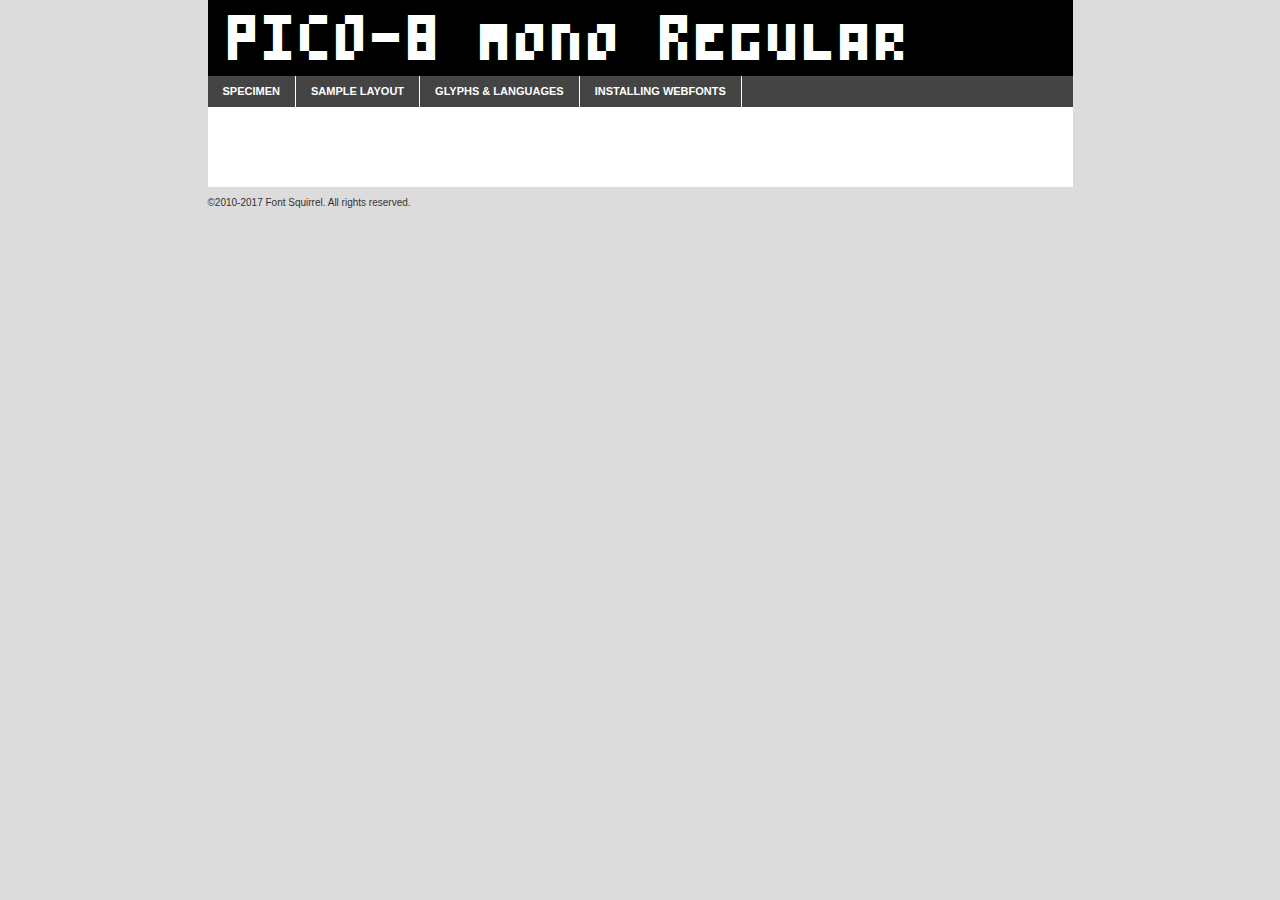
<file: fonts/webfontkit-20220815-125815/pico-8_mono-demo.html>
<!DOCTYPE html PUBLIC "-//W3C//DTD XHTML 1.0 Transitional//EN"
        "http://www.w3.org/TR/xhtml1/DTD/xhtml1-transitional.dtd">

<html xmlns="http://www.w3.org/1999/xhtml" xml:lang="en" lang="en">
<head>
    <meta http-equiv="Content-Type" content="text/html; charset=utf-8"/>
    <script src="http://ajax.googleapis.com/ajax/libs/jquery/1.7.2/jquery.min.js" type="text/javascript" charset="utf-8"></script>
    <script type="text/javascript">
		(function($) {
			$.fn.easyTabs = function(option) {
				var param = jQuery.extend({ fadeSpeed: 'fast', defaultContent: 1, activeClass: 'active' }, option);
				$(this).each(function() {
					var thisId = '#' + this.id;
					if ( param.defaultContent == '' )
					{
						param.defaultContent = 1;
					}
					if ( typeof param.defaultContent == 'number' )
					{
						var defaultTab = $(thisId + ' .tabs li:eq(' + (param.defaultContent - 1) + ') a').attr('href').substr(1);
					}
					else
					{
						var defaultTab = param.defaultContent;
					}
					$(thisId + ' .tabs li a').each(function() {
						var tabToHide = $(this).attr('href').substr(1);
						$('#' + tabToHide).addClass('easytabs-tab-content');
					});
					hideAll();
					changeContent(defaultTab);

					function hideAll() {$(thisId + ' .easytabs-tab-content').hide();}

					function changeContent(tabId)
					{
						hideAll();
						$(thisId + ' .tabs li').removeClass(param.activeClass);
						$(thisId + ' .tabs li a[href=#' + tabId + ']').closest('li').addClass(param.activeClass);
						if ( param.fadeSpeed != 'none' )
						{
							$(thisId + ' #' + tabId).fadeIn(param.fadeSpeed);
						}
						else
						{
							$(thisId + ' #' + tabId).show();
						}
					}

					$(thisId + ' .tabs li').click(function() {
						var tabId = $(this).find('a').attr('href').substr(1);
						changeContent(tabId);
						return false;
					});
				});
			}
		})(jQuery);
    </script>
    <link rel="stylesheet" href="specimen_files/specimen_stylesheet.css" type="text/css" charset="utf-8"/>
    <link rel="stylesheet" href="stylesheet.css" type="text/css" charset="utf-8"/>

    <style type="text/css">
        		body {
			font-family: 'pico-8_monoregular';
        		}

            </style>

    <title>PICO-8 mono Regular Specimen</title>


    <script type="text/javascript" charset="utf-8">
		$(document).ready(function() {
			$('#container').easyTabs({ defaultContent: 1 });
		});
    </script>
</head>

<body>
<div id="container">
    <div id="header">
		PICO-8 mono Regular    </div>
    <ul class="tabs">
        <li><a href="#specimen">Specimen</a></li>
        <li><a href="#layout">Sample Layout</a></li>
		        <li><a href="#glyphs">Glyphs &amp; Languages</a></li>
        <li><a href="#installing">Installing Webfonts</a></li>

    </ul>

    <div id="main_content">


        <div id="specimen">

            <div class="section">
                <div class="grid12 firstcol">
                    <div class="huge">AaBb</div>
                </div>
            </div>

            <div class="section">
                <div class="glyph_range">A&#x200B;B&#x200b;C&#x200b;D&#x200b;E&#x200b;F&#x200b;G&#x200b;H&#x200b;I&#x200b;J&#x200b;K&#x200b;L&#x200b;M&#x200b;N&#x200b;O&#x200b;P&#x200b;Q&#x200b;R&#x200b;S&#x200b;T&#x200b;U&#x200b;V&#x200b;W&#x200b;X&#x200b;Y&#x200b;Z&#x200b;a&#x200b;b&#x200b;c&#x200b;d&#x200b;e&#x200b;f&#x200b;g&#x200b;h&#x200b;i&#x200b;j&#x200b;k&#x200b;l&#x200b;m&#x200b;n&#x200b;o&#x200b;p&#x200b;q&#x200b;r&#x200b;s&#x200b;t&#x200b;u&#x200b;v&#x200b;w&#x200b;x&#x200b;y&#x200b;z&#x200b;1&#x200b;2&#x200b;3&#x200b;4&#x200b;5&#x200b;6&#x200b;7&#x200b;8&#x200b;9&#x200b;0&#x200b;&amp;&#x200b;.&#x200b;,&#x200b;?&#x200b;!&#x200b;&#64;&#x200b;(&#x200b;)&#x200b;#&#x200b;$&#x200b;%&#x200b;*&#x200b;+&#x200b;-&#x200b;=&#x200b;:&#x200b;;</div>
            </div>
            <div class="section">
                <div class="grid12 firstcol">
                    <table class="sample_table">
                        <tr>
                            <td>10</td>
                            <td class="size10">abcdefghijklmnopqrstuvwxyzABCDEFGHIJKLMNOPQRSTUVWXYZ0123456789abcdefghijklmnopqrstuvwxyzABCDEFGHIJKLMNOPQRSTUVWXYZ0123456789abcdefghijklmnopqrstuvwxyzABCDEFGHIJKLMNOPQRSTUVWXYZ</td>
                        </tr>
                        <tr>
                            <td>11</td>
                            <td class="size11">abcdefghijklmnopqrstuvwxyzABCDEFGHIJKLMNOPQRSTUVWXYZ0123456789abcdefghijklmnopqrstuvwxyzABCDEFGHIJKLMNOPQRSTUVWXYZ0123456789abcdefghijklmnopqrstuvwxyzABCDEFGHIJKLMNOPQRSTUVWXYZ</td>
                        </tr>
                        <tr>
                            <td>12</td>
                            <td class="size12">abcdefghijklmnopqrstuvwxyzABCDEFGHIJKLMNOPQRSTUVWXYZ0123456789abcdefghijklmnopqrstuvwxyzABCDEFGHIJKLMNOPQRSTUVWXYZ0123456789abcdefghijklmnopqrstuvwxyzABCDEFGHIJKLMNOPQRSTUVWXYZ</td>
                        </tr>
                        <tr>
                            <td>13</td>
                            <td class="size13">abcdefghijklmnopqrstuvwxyzABCDEFGHIJKLMNOPQRSTUVWXYZ0123456789abcdefghijklmnopqrstuvwxyzABCDEFGHIJKLMNOPQRSTUVWXYZ0123456789abcdefghijklmnopqrstuvwxyzABCDEFGHIJKLMNOPQRSTUVWXYZ</td>
                        </tr>
                        <tr>
                            <td>14</td>
                            <td class="size14">abcdefghijklmnopqrstuvwxyzABCDEFGHIJKLMNOPQRSTUVWXYZ0123456789abcdefghijklmnopqrstuvwxyzABCDEFGHIJKLMNOPQRSTUVWXYZ0123456789abcdefghijklmnopqrstuvwxyzABCDEFGHIJKLMNOPQRSTUVWXYZ</td>
                        </tr>
                        <tr>
                            <td>16</td>
                            <td class="size16">abcdefghijklmnopqrstuvwxyzABCDEFGHIJKLMNOPQRSTUVWXYZ0123456789abcdefghijklmnopqrstuvwxyzABCDEFGHIJKLMNOPQRSTUVWXYZ</td>
                        </tr>
                        <tr>
                            <td>18</td>
                            <td class="size18">abcdefghijklmnopqrstuvwxyzABCDEFGHIJKLMNOPQRSTUVWXYZ0123456789abcdefghijklmnopqrstuvwxyzABCDEFGHIJKLMNOPQRSTUVWXYZ</td>
                        </tr>
                        <tr>
                            <td>20</td>
                            <td class="size20">abcdefghijklmnopqrstuvwxyzABCDEFGHIJKLMNOPQRSTUVWXYZ0123456789abcdefghijklmnopqrstuvwxyzABCDEFGHIJKLMNOPQRSTUVWXYZ</td>
                        </tr>
                        <tr>
                            <td>24</td>
                            <td class="size24">abcdefghijklmnopqrstuvwxyzABCDEFGHIJKLMNOPQRSTUVWXYZ0123456789abcdefghijklmnopqrstuvwxyzABCDEFGHIJKLMNOPQRSTUVWXYZ</td>
                        </tr>
                        <tr>
                            <td>30</td>
                            <td class="size30">abcdefghijklmnopqrstuvwxyzABCDEFGHIJKLMNOPQRSTUVWXYZ0123456789abcdefghijklmnopqrstuvwxyzABCDEFGHIJKLMNOPQRSTUVWXYZ</td>
                        </tr>
                        <tr>
                            <td>36</td>
                            <td class="size36">abcdefghijklmnopqrstuvwxyzABCDEFGHIJKLMNOPQRSTUVWXYZ0123456789abcdefghijklmnopqrstuvwxyzABCDEFGHIJKLMNOPQRSTUVWXYZ</td>
                        </tr>
                        <tr>
                            <td>48</td>
                            <td class="size48">abcdefghijklmnopqrstuvwxyzABCDEFGHIJKLMNOPQRSTUVWXYZ0123456789abcdefghijklmnopqrstuvwxyzABCDEFGHIJKLMNOPQRSTUVWXYZ</td>
                        </tr>
                        <tr>
                            <td>60</td>
                            <td class="size60">abcdefghijklmnopqrstuvwxyzABCDEFGHIJKLMNOPQRSTUVWXYZ0123456789abcdefghijklmnopqrstuvwxyzABCDEFGHIJKLMNOPQRSTUVWXYZ</td>
                        </tr>
                        <tr>
                            <td>72</td>
                            <td class="size72">abcdefghijklmnopqrstuvwxyzABCDEFGHIJKLMNOPQRSTUVWXYZ0123456789abcdefghijklmnopqrstuvwxyzABCDEFGHIJKLMNOPQRSTUVWXYZ</td>
                        </tr>
                        <tr>
                            <td>90</td>
                            <td class="size90">abcdefghijklmnopqrstuvwxyzABCDEFGHIJKLMNOPQRSTUVWXYZ0123456789abcdefghijklmnopqrstuvwxyzABCDEFGHIJKLMNOPQRSTUVWXYZ</td>
                        </tr>
                    </table>

                </div>

            </div>


            <div class="section" id="bodycomparison">


                <div id="xheight">
                    <div class="fontbody">&#x25FC;&#x25FC;&#x25FC;&#x25FC;&#x25FC;&#x25FC;&#x25FC;&#x25FC;&#x25FC;&#x25FC;&#x25FC;&#x25FC;&#x25FC;&#x25FC;&#x25FC;&#x25FC;&#x25FC;&#x25FC;&#x25FC;&#x25FC;&#x25FC;&#x25FC;&#x25FC;&#x25FC;&#x25FC;&#x25FC;&#x25FC;&#x25FC;&#x25FC;&#x25FC;&#x25FC;&#x25FC;&#x25FC;&#x25FC;&#x25FC;&#x25FC;&#x25FC;&#x25FC;&#x25FC;&#x25FC;&#x25FC;&#x25FC;&#x25FC;&#x25FC;&#x25FC;&#x25FC;&#x25FC;&#x25FC;&#x25FC;&#x25FC;&#x25FC;&#x25FC;&#x25FC;&#x25FC;&#x25FC;&#x25FC;&#x25FC;&#x25FC;&#x25FC;&#x25FC;&#x25FC;&#x25FC;&#x25FC;&#x25FC;&#x25FC;&#x25FC;&#x25FC;&#x25FC;&#x25FC;&#x25FC;&#x25FC;&#x25FC;&#x25FC;&#x25FC;&#x25FC;&#x25FC;&#x25FC;&#x25FC;&#x25FC;&#x25FC;&#x25FC;&#x25FC;&#x25FC;&#x25FC;&#x25FC;&#x25FC;&#x25FC;&#x25FC;&#x25FC;&#x25FC;&#x25FC;&#x25FC;&#x25FC;&#x25FC;&#x25FC;&#x25FC;&#x25FC;&#x25FC;&#x25FC;body</div>
                    <div class="arialbody">body</div>
                    <div class="verdanabody">body</div>
                    <div class="georgiabody">body</div>
                </div>
                <div class="fontbody" style="z-index:1">
                    body<span>PICO-8 mono Regular</span>
                </div>
                <div class="arialbody" style="z-index:1">
                    body<span>Arial</span>
                </div>
                <div class="verdanabody" style="z-index:1">
                    body<span>Verdana</span>
                </div>
                <div class="georgiabody" style="z-index:1">
                    body<span>Georgia</span>
                </div>


            </div>


            <div class="section psample psample_row1" id="">

                <div class="grid2 firstcol">
                    <p class="size10"><span>10.</span>Aenean lacinia bibendum nulla sed consectetur. Fusce dapibus, tellus ac cursus commodo, tortor mauris condimentum nibh, ut fermentum massa justo sit amet risus. Nullam id dolor id nibh ultricies vehicula ut id elit. Cum sociis natoque penatibus et magnis dis parturient montes, nascetur ridiculus mus. Nulla vitae elit libero, a pharetra augue.</p>

                </div>
                <div class="grid3">
                    <p class="size11"><span>11.</span>Aenean lacinia bibendum nulla sed consectetur. Fusce dapibus, tellus ac cursus commodo, tortor mauris condimentum nibh, ut fermentum massa justo sit amet risus. Nullam id dolor id nibh ultricies vehicula ut id elit. Cum sociis natoque penatibus et magnis dis parturient montes, nascetur ridiculus mus. Nulla vitae elit libero, a pharetra augue.</p>

                </div>
                <div class="grid3">
                    <p class="size12"><span>12.</span>Aenean lacinia bibendum nulla sed consectetur. Fusce dapibus, tellus ac cursus commodo, tortor mauris condimentum nibh, ut fermentum massa justo sit amet risus. Nullam id dolor id nibh ultricies vehicula ut id elit. Cum sociis natoque penatibus et magnis dis parturient montes, nascetur ridiculus mus. Nulla vitae elit libero, a pharetra augue.</p>

                </div>
                <div class="grid4">
                    <p class="size13"><span>13.</span>Aenean lacinia bibendum nulla sed consectetur. Fusce dapibus, tellus ac cursus commodo, tortor mauris condimentum nibh, ut fermentum massa justo sit amet risus. Nullam id dolor id nibh ultricies vehicula ut id elit. Cum sociis natoque penatibus et magnis dis parturient montes, nascetur ridiculus mus. Nulla vitae elit libero, a pharetra augue.</p>

                </div>
                <div class="white_blend"></div>

            </div>
            <div class="section psample psample_row2" id="">
                <div class="grid3 firstcol">
                    <p class="size14"><span>14.</span>Aenean lacinia bibendum nulla sed consectetur. Fusce dapibus, tellus ac cursus commodo, tortor mauris condimentum nibh, ut fermentum massa justo sit amet risus. Nullam id dolor id nibh ultricies vehicula ut id elit. Cum sociis natoque penatibus et magnis dis parturient montes, nascetur ridiculus mus. Nulla vitae elit libero, a pharetra augue.</p>

                </div>
                <div class="grid4">
                    <p class="size16"><span>16.</span>Aenean lacinia bibendum nulla sed consectetur. Fusce dapibus, tellus ac cursus commodo, tortor mauris condimentum nibh, ut fermentum massa justo sit amet risus. Nullam id dolor id nibh ultricies vehicula ut id elit. Cum sociis natoque penatibus et magnis dis parturient montes, nascetur ridiculus mus. Nulla vitae elit libero, a pharetra augue.</p>

                </div>
                <div class="grid5">
                    <p class="size18"><span>18.</span>Aenean lacinia bibendum nulla sed consectetur. Fusce dapibus, tellus ac cursus commodo, tortor mauris condimentum nibh, ut fermentum massa justo sit amet risus. Nullam id dolor id nibh ultricies vehicula ut id elit. Cum sociis natoque penatibus et magnis dis parturient montes, nascetur ridiculus mus. Nulla vitae elit libero, a pharetra augue.</p>

                </div>

                <div class="white_blend"></div>

            </div>

            <div class="section psample psample_row3" id="">
                <div class="grid5 firstcol">
                    <p class="size20"><span>20.</span>Aenean lacinia bibendum nulla sed consectetur. Fusce dapibus, tellus ac cursus commodo, tortor mauris condimentum nibh, ut fermentum massa justo sit amet risus. Nullam id dolor id nibh ultricies vehicula ut id elit. Cum sociis natoque penatibus et magnis dis parturient montes, nascetur ridiculus mus. Nulla vitae elit libero, a pharetra augue.</p>
                </div>
                <div class="grid7">
                    <p class="size24"><span>24.</span>Aenean lacinia bibendum nulla sed consectetur. Fusce dapibus, tellus ac cursus commodo, tortor mauris condimentum nibh, ut fermentum massa justo sit amet risus. Nullam id dolor id nibh ultricies vehicula ut id elit. Cum sociis natoque penatibus et magnis dis parturient montes, nascetur ridiculus mus. Nulla vitae elit libero, a pharetra augue.</p>
                </div>

                <div class="white_blend"></div>

            </div>

            <div class="section psample psample_row4" id="">
                <div class="grid12 firstcol">
                    <p class="size30"><span>30.</span>Aenean lacinia bibendum nulla sed consectetur. Fusce dapibus, tellus ac cursus commodo, tortor mauris condimentum nibh, ut fermentum massa justo sit amet risus. Nullam id dolor id nibh ultricies vehicula ut id elit. Cum sociis natoque penatibus et magnis dis parturient montes, nascetur ridiculus mus. Nulla vitae elit libero, a pharetra augue.</p>
                </div>
                <div class="white_blend"></div>

            </div>


            <div class="section psample psample_row1 fullreverse">
                <div class="grid2 firstcol">
                    <p class="size10"><span>10.</span>Aenean lacinia bibendum nulla sed consectetur. Fusce dapibus, tellus ac cursus commodo, tortor mauris condimentum nibh, ut fermentum massa justo sit amet risus. Nullam id dolor id nibh ultricies vehicula ut id elit. Cum sociis natoque penatibus et magnis dis parturient montes, nascetur ridiculus mus. Nulla vitae elit libero, a pharetra augue.</p>

                </div>
                <div class="grid3">
                    <p class="size11"><span>11.</span>Aenean lacinia bibendum nulla sed consectetur. Fusce dapibus, tellus ac cursus commodo, tortor mauris condimentum nibh, ut fermentum massa justo sit amet risus. Nullam id dolor id nibh ultricies vehicula ut id elit. Cum sociis natoque penatibus et magnis dis parturient montes, nascetur ridiculus mus. Nulla vitae elit libero, a pharetra augue.</p>

                </div>
                <div class="grid3">
                    <p class="size12"><span>12.</span>Aenean lacinia bibendum nulla sed consectetur. Fusce dapibus, tellus ac cursus commodo, tortor mauris condimentum nibh, ut fermentum massa justo sit amet risus. Nullam id dolor id nibh ultricies vehicula ut id elit. Cum sociis natoque penatibus et magnis dis parturient montes, nascetur ridiculus mus. Nulla vitae elit libero, a pharetra augue.</p>

                </div>
                <div class="grid4">
                    <p class="size13"><span>13.</span>Aenean lacinia bibendum nulla sed consectetur. Fusce dapibus, tellus ac cursus commodo, tortor mauris condimentum nibh, ut fermentum massa justo sit amet risus. Nullam id dolor id nibh ultricies vehicula ut id elit. Cum sociis natoque penatibus et magnis dis parturient montes, nascetur ridiculus mus. Nulla vitae elit libero, a pharetra augue.</p>

                </div>
                <div class="black_blend"></div>

            </div>

            <div class="section psample psample_row2 fullreverse">
                <div class="grid3 firstcol">
                    <p class="size14"><span>14.</span>Aenean lacinia bibendum nulla sed consectetur. Fusce dapibus, tellus ac cursus commodo, tortor mauris condimentum nibh, ut fermentum massa justo sit amet risus. Nullam id dolor id nibh ultricies vehicula ut id elit. Cum sociis natoque penatibus et magnis dis parturient montes, nascetur ridiculus mus. Nulla vitae elit libero, a pharetra augue.</p>

                </div>
                <div class="grid4">
                    <p class="size16"><span>16.</span>Aenean lacinia bibendum nulla sed consectetur. Fusce dapibus, tellus ac cursus commodo, tortor mauris condimentum nibh, ut fermentum massa justo sit amet risus. Nullam id dolor id nibh ultricies vehicula ut id elit. Cum sociis natoque penatibus et magnis dis parturient montes, nascetur ridiculus mus. Nulla vitae elit libero, a pharetra augue.</p>

                </div>
                <div class="grid5">
                    <p class="size18"><span>18.</span>Aenean lacinia bibendum nulla sed consectetur. Fusce dapibus, tellus ac cursus commodo, tortor mauris condimentum nibh, ut fermentum massa justo sit amet risus. Nullam id dolor id nibh ultricies vehicula ut id elit. Cum sociis natoque penatibus et magnis dis parturient montes, nascetur ridiculus mus. Nulla vitae elit libero, a pharetra augue.</p>

                </div>
                <div class="black_blend"></div>

            </div>

            <div class="section psample fullreverse psample_row3" id="">
                <div class="grid5 firstcol">
                    <p class="size20"><span>20.</span>Aenean lacinia bibendum nulla sed consectetur. Fusce dapibus, tellus ac cursus commodo, tortor mauris condimentum nibh, ut fermentum massa justo sit amet risus. Nullam id dolor id nibh ultricies vehicula ut id elit. Cum sociis natoque penatibus et magnis dis parturient montes, nascetur ridiculus mus. Nulla vitae elit libero, a pharetra augue.</p>
                </div>
                <div class="grid7">
                    <p class="size24"><span>24.</span>Aenean lacinia bibendum nulla sed consectetur. Fusce dapibus, tellus ac cursus commodo, tortor mauris condimentum nibh, ut fermentum massa justo sit amet risus. Nullam id dolor id nibh ultricies vehicula ut id elit. Cum sociis natoque penatibus et magnis dis parturient montes, nascetur ridiculus mus. Nulla vitae elit libero, a pharetra augue.</p>
                </div>

                <div class="black_blend"></div>

            </div>

            <div class="section psample fullreverse psample_row4" id="" style="border-bottom: 20px #000 solid;">
                <div class="grid12 firstcol">
                    <p class="size30"><span>30.</span>Aenean lacinia bibendum nulla sed consectetur. Fusce dapibus, tellus ac cursus commodo, tortor mauris condimentum nibh, ut fermentum massa justo sit amet risus. Nullam id dolor id nibh ultricies vehicula ut id elit. Cum sociis natoque penatibus et magnis dis parturient montes, nascetur ridiculus mus. Nulla vitae elit libero, a pharetra augue.</p>
                </div>
                <div class="black_blend"></div>

            </div>


        </div>

        <div id="layout">

            <div class="section">

                <div class="grid12 firstcol">
                    <h1>Lorem Ipsum Dolor</h1>
                    <h2>Etiam porta sem malesuada magna mollis euismod</h2>

                    <p class="byline">By <a href="#link">Aenean Lacinia</a></p>
                </div>
            </div>
            <div class="section">
                <div class="grid8 firstcol">
                    <p class="large">Donec sed odio dui. Morbi leo risus, porta ac consectetur ac, vestibulum at eros. Fusce dapibus, tellus ac cursus commodo, tortor mauris condimentum nibh, ut fermentum massa justo sit amet risus. </p>


                    <h3>Pellentesque ornare sem</h3>

                    <p>Maecenas sed diam eget risus varius blandit sit amet non magna. Maecenas faucibus mollis interdum. Donec ullamcorper nulla non metus auctor fringilla. Nullam id dolor id nibh ultricies vehicula ut id elit. Nullam id dolor id nibh ultricies vehicula ut id elit. </p>

                    <p>Aenean eu leo quam. Pellentesque ornare sem lacinia quam venenatis vestibulum. Lorem ipsum dolor sit amet, consectetur adipiscing elit. Cum sociis natoque penatibus et magnis dis parturient montes, nascetur ridiculus mus. </p>

                    <p>Nulla vitae elit libero, a pharetra augue. Praesent commodo cursus magna, vel scelerisque nisl consectetur et. Aenean lacinia bibendum nulla sed consectetur. </p>

                    <p>Nullam quis risus eget urna mollis ornare vel eu leo. Nullam quis risus eget urna mollis ornare vel eu leo. Maecenas sed diam eget risus varius blandit sit amet non magna. Donec ullamcorper nulla non metus auctor fringilla. </p>

                    <h3>Cras mattis consectetur</h3>

                    <p>Aenean eu leo quam. Pellentesque ornare sem lacinia quam venenatis vestibulum. Aenean lacinia bibendum nulla sed consectetur. Integer posuere erat a ante venenatis dapibus posuere velit aliquet. Cras mattis consectetur purus sit amet fermentum. </p>

                    <p>Nullam id dolor id nibh ultricies vehicula ut id elit. Nullam quis risus eget urna mollis ornare vel eu leo. Cras mattis consectetur purus sit amet fermentum.</p>
                </div>

                <div class="grid4 sidebar">

                    <div class="box reverse">
                        <p class="last">Nullam quis risus eget urna mollis ornare vel eu leo. Donec ullamcorper nulla non metus auctor fringilla. Cras mattis consectetur purus sit amet fermentum. Sed posuere consectetur est at lobortis. Lorem ipsum dolor sit amet, consectetur adipiscing elit. </p>
                    </div>

                    <p class="caption">Maecenas sed diam eget risus varius.</p>

                    <p>Vestibulum id ligula porta felis euismod semper. Integer posuere erat a ante venenatis dapibus posuere velit aliquet. Vestibulum id ligula porta felis euismod semper. Sed posuere consectetur est at lobortis. Maecenas sed diam eget risus varius blandit sit amet non magna. Fusce dapibus, tellus ac cursus commodo, tortor mauris condimentum nibh, ut fermentum massa justo sit amet risus. </p>


                    <p>Duis mollis, est non commodo luctus, nisi erat porttitor ligula, eget lacinia odio sem nec elit. Aenean lacinia bibendum nulla sed consectetur. Vivamus sagittis lacus vel augue laoreet rutrum faucibus dolor auctor. Aenean lacinia bibendum nulla sed consectetur. Nullam quis risus eget urna mollis ornare vel eu leo. </p>

                    <p>Praesent commodo cursus magna, vel scelerisque nisl consectetur et. Donec ullamcorper nulla non metus auctor fringilla. Maecenas faucibus mollis interdum. Fusce dapibus, tellus ac cursus commodo, tortor mauris condimentum nibh, ut fermentum massa justo sit amet risus. </p>

                </div>
            </div>

        </div>


		

        <div id="glyphs">
            <div class="section">
                <div class="grid12 firstcol">

                    <h1>Language Support</h1>
                    <p>The subset of PICO-8 mono Regular in this kit supports the following languages:<br/>

						English, Arrernte, Bislama, Cebuano, Fijian, Gilbertese, Hmong, Ibanag, Iloko_ilokano, Interglossa_glosa, Interlingua, Lojban, Norfolk_pitcairnese, Oromo, Rotokas, Seychelles_creole, Shona, Somali, Southern_ndebele, Swahili, Swati_swazi, Tok_pisin, Warlpiri, Xhosa, Zulu, Latinbasic, Ubasic, Demo                    </p>
                    <h1>Glyph Chart</h1>
                    <p>The subset of PICO-8 mono Regular in this kit includes all the glyphs listed below. Unicode entities are included above each glyph to help you insert individual characters into your layout.</p>
                    <div id="glyph_chart">

																				                                <div><p>&amp;#32;</p>&#32;</div>
																				                                <div><p>&amp;#33;</p>&#33;</div>
																				                                <div><p>&amp;#34;</p>&#34;</div>
																				                                <div><p>&amp;#35;</p>&#35;</div>
																				                                <div><p>&amp;#36;</p>&#36;</div>
																				                                <div><p>&amp;#37;</p>&#37;</div>
																				                                <div><p>&amp;#38;</p>&#38;</div>
																				                                <div><p>&amp;#39;</p>&#39;</div>
																				                                <div><p>&amp;#40;</p>&#40;</div>
																				                                <div><p>&amp;#41;</p>&#41;</div>
																				                                <div><p>&amp;#42;</p>&#42;</div>
																				                                <div><p>&amp;#43;</p>&#43;</div>
																				                                <div><p>&amp;#44;</p>&#44;</div>
																				                                <div><p>&amp;#45;</p>&#45;</div>
																				                                <div><p>&amp;#46;</p>&#46;</div>
																				                                <div><p>&amp;#47;</p>&#47;</div>
																				                                <div><p>&amp;#48;</p>&#48;</div>
																				                                <div><p>&amp;#49;</p>&#49;</div>
																				                                <div><p>&amp;#50;</p>&#50;</div>
																				                                <div><p>&amp;#51;</p>&#51;</div>
																				                                <div><p>&amp;#52;</p>&#52;</div>
																				                                <div><p>&amp;#53;</p>&#53;</div>
																				                                <div><p>&amp;#54;</p>&#54;</div>
																				                                <div><p>&amp;#55;</p>&#55;</div>
																				                                <div><p>&amp;#56;</p>&#56;</div>
																				                                <div><p>&amp;#57;</p>&#57;</div>
																				                                <div><p>&amp;#58;</p>&#58;</div>
																				                                <div><p>&amp;#59;</p>&#59;</div>
																				                                <div><p>&amp;#60;</p>&#60;</div>
																				                                <div><p>&amp;#61;</p>&#61;</div>
																				                                <div><p>&amp;#62;</p>&#62;</div>
																				                                <div><p>&amp;#63;</p>&#63;</div>
																				                                <div><p>&amp;#64;</p>&#64;</div>
																				                                <div><p>&amp;#65;</p>&#65;</div>
																				                                <div><p>&amp;#66;</p>&#66;</div>
																				                                <div><p>&amp;#67;</p>&#67;</div>
																				                                <div><p>&amp;#68;</p>&#68;</div>
																				                                <div><p>&amp;#69;</p>&#69;</div>
																				                                <div><p>&amp;#70;</p>&#70;</div>
																				                                <div><p>&amp;#71;</p>&#71;</div>
																				                                <div><p>&amp;#72;</p>&#72;</div>
																				                                <div><p>&amp;#73;</p>&#73;</div>
																				                                <div><p>&amp;#74;</p>&#74;</div>
																				                                <div><p>&amp;#75;</p>&#75;</div>
																				                                <div><p>&amp;#76;</p>&#76;</div>
																				                                <div><p>&amp;#77;</p>&#77;</div>
																				                                <div><p>&amp;#78;</p>&#78;</div>
																				                                <div><p>&amp;#79;</p>&#79;</div>
																				                                <div><p>&amp;#80;</p>&#80;</div>
																				                                <div><p>&amp;#81;</p>&#81;</div>
																				                                <div><p>&amp;#82;</p>&#82;</div>
																				                                <div><p>&amp;#83;</p>&#83;</div>
																				                                <div><p>&amp;#84;</p>&#84;</div>
																				                                <div><p>&amp;#85;</p>&#85;</div>
																				                                <div><p>&amp;#86;</p>&#86;</div>
																				                                <div><p>&amp;#87;</p>&#87;</div>
																				                                <div><p>&amp;#88;</p>&#88;</div>
																				                                <div><p>&amp;#89;</p>&#89;</div>
																				                                <div><p>&amp;#90;</p>&#90;</div>
																				                                <div><p>&amp;#91;</p>&#91;</div>
																				                                <div><p>&amp;#92;</p>&#92;</div>
																				                                <div><p>&amp;#93;</p>&#93;</div>
																				                                <div><p>&amp;#94;</p>&#94;</div>
																				                                <div><p>&amp;#95;</p>&#95;</div>
																				                                <div><p>&amp;#96;</p>&#96;</div>
																				                                <div><p>&amp;#97;</p>&#97;</div>
																				                                <div><p>&amp;#98;</p>&#98;</div>
																				                                <div><p>&amp;#99;</p>&#99;</div>
																				                                <div><p>&amp;#100;</p>&#100;</div>
																				                                <div><p>&amp;#101;</p>&#101;</div>
																				                                <div><p>&amp;#102;</p>&#102;</div>
																				                                <div><p>&amp;#103;</p>&#103;</div>
																				                                <div><p>&amp;#104;</p>&#104;</div>
																				                                <div><p>&amp;#105;</p>&#105;</div>
																				                                <div><p>&amp;#106;</p>&#106;</div>
																				                                <div><p>&amp;#107;</p>&#107;</div>
																				                                <div><p>&amp;#108;</p>&#108;</div>
																				                                <div><p>&amp;#109;</p>&#109;</div>
																				                                <div><p>&amp;#110;</p>&#110;</div>
																				                                <div><p>&amp;#111;</p>&#111;</div>
																				                                <div><p>&amp;#112;</p>&#112;</div>
																				                                <div><p>&amp;#113;</p>&#113;</div>
																				                                <div><p>&amp;#114;</p>&#114;</div>
																				                                <div><p>&amp;#115;</p>&#115;</div>
																				                                <div><p>&amp;#116;</p>&#116;</div>
																				                                <div><p>&amp;#117;</p>&#117;</div>
																				                                <div><p>&amp;#118;</p>&#118;</div>
																				                                <div><p>&amp;#119;</p>&#119;</div>
																				                                <div><p>&amp;#120;</p>&#120;</div>
																				                                <div><p>&amp;#121;</p>&#121;</div>
																				                                <div><p>&amp;#122;</p>&#122;</div>
																				                                <div><p>&amp;#123;</p>&#123;</div>
																				                                <div><p>&amp;#124;</p>&#124;</div>
																				                                <div><p>&amp;#125;</p>&#125;</div>
																				                                <div><p>&amp;#126;</p>&#126;</div>
																				                                <div><p>&amp;#127;</p>&#127;</div>
																				                                <div><p>&amp;#160;</p>&#160;</div>
																				                                <div><p>&amp;#173;</p>&#173;</div>
																				                                <div><p>&amp;#192;</p>&#192;</div>
																				                                <div><p>&amp;#193;</p>&#193;</div>
																				                                <div><p>&amp;#194;</p>&#194;</div>
																				                                <div><p>&amp;#195;</p>&#195;</div>
																				                                <div><p>&amp;#196;</p>&#196;</div>
																				                                <div><p>&amp;#197;</p>&#197;</div>
																				                                <div><p>&amp;#198;</p>&#198;</div>
																				                                <div><p>&amp;#199;</p>&#199;</div>
																				                                <div><p>&amp;#200;</p>&#200;</div>
																				                                <div><p>&amp;#201;</p>&#201;</div>
																				                                <div><p>&amp;#202;</p>&#202;</div>
																				                                <div><p>&amp;#203;</p>&#203;</div>
																				                                <div><p>&amp;#204;</p>&#204;</div>
																				                                <div><p>&amp;#205;</p>&#205;</div>
																				                                <div><p>&amp;#206;</p>&#206;</div>
																				                                <div><p>&amp;#207;</p>&#207;</div>
																				                                <div><p>&amp;#208;</p>&#208;</div>
																				                                <div><p>&amp;#209;</p>&#209;</div>
																				                                <div><p>&amp;#210;</p>&#210;</div>
																				                                <div><p>&amp;#211;</p>&#211;</div>
																				                                <div><p>&amp;#212;</p>&#212;</div>
																				                                <div><p>&amp;#213;</p>&#213;</div>
																				                                <div><p>&amp;#214;</p>&#214;</div>
																				                                <div><p>&amp;#215;</p>&#215;</div>
																				                                <div><p>&amp;#216;</p>&#216;</div>
																				                                <div><p>&amp;#217;</p>&#217;</div>
																				                                <div><p>&amp;#8192;</p>&#8192;</div>
																				                                <div><p>&amp;#8193;</p>&#8193;</div>
																				                                <div><p>&amp;#8194;</p>&#8194;</div>
																				                                <div><p>&amp;#8195;</p>&#8195;</div>
																				                                <div><p>&amp;#8196;</p>&#8196;</div>
																				                                <div><p>&amp;#8197;</p>&#8197;</div>
																				                                <div><p>&amp;#8198;</p>&#8198;</div>
																				                                <div><p>&amp;#8199;</p>&#8199;</div>
																				                                <div><p>&amp;#8200;</p>&#8200;</div>
																				                                <div><p>&amp;#8201;</p>&#8201;</div>
																				                                <div><p>&amp;#8202;</p>&#8202;</div>
																				                                <div><p>&amp;#8208;</p>&#8208;</div>
																				                                <div><p>&amp;#8209;</p>&#8209;</div>
																				                                <div><p>&amp;#8210;</p>&#8210;</div>
																				                                <div><p>&amp;#8211;</p>&#8211;</div>
																				                                <div><p>&amp;#8212;</p>&#8212;</div>
																				                                <div><p>&amp;#8239;</p>&#8239;</div>
																				                                <div><p>&amp;#8287;</p>&#8287;</div>
																				                                <div><p>&amp;#9724;</p>&#9724;</div>
																																																										                    </div>
                </div>


            </div>
        </div>


        <div id="specs">

        </div>

        <div id="installing">
            <div class="section">
                <div class="grid7 firstcol">
                    <h1>Installing Webfonts</h1>

                    <p>Webfonts are supported by all major browser platforms but not all in the same way. There are currently four different font formats that must be included in order to target all browsers. This includes TTF, WOFF, EOT and SVG.</p>

                    <h2>1. Upload your webfonts</h2>
                    <p>You must upload your webfont kit to your website. They should be in or near the same directory as your CSS files.</p>

                    <h2>2. Include the webfont stylesheet</h2>
                    <p>A special CSS @font-face declaration helps the various browsers select the appropriate font it needs without causing you a bunch of headaches. Learn more about this syntax by reading the <a href="https://www.fontspring.com/blog/further-hardening-of-the-bulletproof-syntax">Fontspring blog post</a> about it. The code for it is as follows:</p>


                    <code>
                        @font-face{
                        font-family: 'MyWebFont';
                        src: url('WebFont.eot');
                        src: url('WebFont.eot?#iefix') format('embedded-opentype'),
                        url('WebFont.woff') format('woff'),
                        url('WebFont.ttf') format('truetype'),
                        url('WebFont.svg#webfont') format('svg');
                        }
                    </code>

                    <p>We've already gone ahead and generated the code for you. All you have to do is link to the stylesheet in your HTML, like this:</p>
                    <code>&lt;link rel=&quot;stylesheet&quot; href=&quot;stylesheet.css&quot; type=&quot;text/css&quot; charset=&quot;utf-8&quot; /&gt;</code>

                    <h2>3. Modify your own stylesheet</h2>
                    <p>To take advantage of your new fonts, you must tell your stylesheet to use them. Look at the original @font-face declaration above and find the property called "font-family." The name linked there will be what you use to reference the font. Prepend that webfont name to the font stack in the "font-family" property, inside the selector you want to change. For example:</p>
                    <code>p { font-family: 'WebFont', Arial, sans-serif; }</code>

                    <h2>4. Test</h2>
                    <p>Getting webfonts to work cross-browser <em>can</em> be tricky. Use the information in the sidebar to help you if you find that fonts aren't loading in a particular browser.</p>
                </div>

                <div class="grid5 sidebar">
                    <div class="box">
                        <h2>Troubleshooting<br/>Font-Face Problems</h2>
                        <p>Having trouble getting your webfonts to load in your new website? Here are some tips to sort out what might be the problem.</p>

                        <h3>Fonts not showing in any browser</h3>

                        <p>This sounds like you need to work on the plumbing. You either did not upload the fonts to the correct directory, or you did not link the fonts properly in the CSS. If you've confirmed that all this is correct and you still have a problem, take a look at your .htaccess file and see if requests are getting intercepted.</p>

                        <h3>Fonts not loading in iPhone or iPad</h3>

                        <p>The most common problem here is that you are serving the fonts from an IIS server. IIS refuses to serve files that have unknown MIME types. If that is the case, you must set the MIME type for SVG to "image/svg+xml" in the server settings. Follow these instructions from Microsoft if you need help.</p>

                        <h3>Fonts not loading in Firefox</h3>

                        <p>The primary reason for this failure? You are still using a version Firefox older than 3.5. So upgrade already! If that isn't it, then you are very likely serving fonts from a different domain. Firefox requires that all font assets be served from the same domain. Lastly it is possible that you need to add WOFF to your list of MIME types (if you are serving via IIS.)</p>

                        <h3>Fonts not loading in IE</h3>

                        <p>Are you looking at Internet Explorer on an actual Windows machine or are you cheating by using a service like Adobe BrowserLab? Many of these screenshot services do not render @font-face for IE. Best to test it on a real machine.</p>

                        <h3>Fonts not loading in IE9</h3>

                        <p>IE9, like Firefox, requires that fonts be served from the same domain as the website. Make sure that is the case.</p>
                    </div>
                </div>
            </div>

        </div>

    </div>
    <div id="footer">
        <p>&copy;2010-2017 Font Squirrel. All rights reserved.</p>
    </div>
</div>
</body>
</html>
</file>
<file: css/about.css>
/* basic setup override */

/* main setup */

section.sec-1 {
    display: flex;
    justify-content: flex-start;
    flex: 0 0 auto;
    flex-grow: 1;
}

div.sec-1__box {
    display: flex;
    flex: 0 40%;
    border: solid white 0;
    box-shadow: 2px 0 0 2px black;
    color: white;
    background-color: black;
    background-image: url("/images/assets/illustrations/quirky-key-opening-a-lock-1.png");
    background-repeat: no-repeat;
    background-position: center;
    border-right-width: 4px;
    flex-direction: column;
    justify-content: center;
    align-items: center;
    height: 100%;
}

article.sec-1__article {
    display: flex;
    justify-content: center;
    align-items: center;
    padding-left: 15em;
    padding-right: 15em;
    flex: 0 60%;
}

div.sec-1__article {
    display: flex;
    align-items: flex-start;
    flex-direction: column;
}

.sec-1__article__img {
    display: none;
    background-image: url("/images/assets/illustrations/quirky-safe-deposit.png");
    background-repeat: no-repeat;
    background-position: center;
    background-size: contain;
    width: 125px;
    height: 125px;
    margin-bottom: 15px;
}

img.sec-1__article {
    height: 10em;
    width: 10em;
}

h1.sec-1__article {
    font-weight: 700;
    font-size: 40px;
    text-align: center;
    margin-bottom: 20px !important;
}

p.sec-1__article {
    font-size: 20px;
    font-weight: 500;
}

/* mobile support */

@media only screen and (max-width: 1500px) {
    div.sec-1__box {
        display: none;
    }

    article.sec-1__article {
        padding-left: 15px;
        padding-right: 15px;
        flex: 1;
    }

    div.sec-1__article {
        align-items: center;
        text-align: center;
    }

    h1.sec-1__article {
        font-size: 24px;
    }

    p.sec-1__article {
        font-size: 14px;
    }

    .sec-1__article__img {
        display: block;
    }
}
</file>
<file: css/setup.css>
/* basic setup */

@import url('https://fonts.googleapis.com/css2?family=Poppins:wght@400;500;600;700&display=swap');

html, body {
    height: 100%;
    margin: 0;
    padding: 0;
    user-select: none;
}

body {
    font-family: 'Poppins', sans-serif;
    background-color: white;
    color: black;
}

.wrapper {
    display: flex;
    flex-direction: column;
    align-items: stretch;
    height: 100%;
    width: 100%;
}

span {
    transition: 0.3s;
}

span:hover {
    color: #c8d6e5;
}

h1 {
    text-transform: capitalize;
    margin: 0;
}

h2 {
    text-transform: capitalize;
    margin: 0;
}

h3 {
    text-transform: capitalize;
    margin: 0;
}

p {
    margin: 0;
    transition: 0.3s;
}

p:hover {
    color: #c8d6e5;
}


a {
    display: flex;
    color: black;
    text-decoration: none;
    transition: 0.3s;
    align-items: center;
}

a:hover {
    color: #c8d6e5;
}

img {
    display: block;
    object-fit: cover;
}

ul {
    margin: 0;
    padding: 0;
    list-style: none;
}

button {
    border: solid black 4px;
    background-color: transparent;
    width: 8em;
    height: 35px;
    transition: 0.1s;
}

separator {
    display: flex;
    margin-top: 15px;
    margin-bottom: 15px;
    width: 100%;
    background-color: white;
    height: 3px;
}

/* svg icon setup */

.header-material-icon {
    margin-right: 10px;
}

/* header setup */

header {
    display: flex;
    width: 100%;
    flex: 0 0 auto;
    -ms-flex: 0 0 auto;
    background-color: white;
    border: solid black 0;
    border-bottom-width: 4px;
}

.header-box {
    display: flex;
    padding-top: 0.45em;
    padding-bottom: 0.45em;
    justify-content: center;
    align-items: center;
    width: 100%;
}

.header-logo {
    width: 42px;
    height: 42px;
    transition: 0.3s;
}

.header-logo:hover {
    transform: translateX(5px);
}

div.navbar {
    display: flex;
    width: auto;
    font-size: small;
    text-transform: capitalize;
    font-weight: 600;
    margin-left: 25px;
    align-items: center;
}

a.navbar {
    flex: 1;
    margin-right: 25px;
}

a.navbar:hover {
    transform: translateY(-1px);
}

/* footer setup */

footer {
    display: flex;
    justify-content: center;
    flex: 0 0 auto;
    -ms-flex: 0 0 auto;
    background-color: white;
    border: solid black 0;
    border-top-width: 4px;
}

.footer-wrapper {
    display: flex;
    flex-wrap: wrap;
    padding: 1.5em;
}

div.footer__item {
    display: flex;
    font-size: small;
    flex-direction: column;
    text-transform: capitalize;
    flex: 1;
    margin-right: 25px;
    margin-bottom: 15px;
}

span.footer__item {
    font-weight: 600;
    margin-bottom: 2px;
}

li.footer__list__item {
    margin-bottom: 2px;
}

/* main setup */

main {
    display: flex;
    flex-direction: column;
    flex: 0 0 auto;
    flex-grow: 1;
}

/* iframe setup */

iframe {
    flex: 1;
}

/* image container */

image-container {
    display: block;
    background-position: center;
    background-repeat: no-repeat;
    background-size: contain;
    transition: 0.25s;
}

/* mobile setup */

@media only screen and (max-width: 800px) {
    .header-box {
        transform: scale(0.8);
    }
}

@media only screen and (max-width: 450px) {
    /*.navbar {
        display: none;
    }*/

    .header-box {
        transform: scale(0.7);
    }
}
</file>
<file: css/experiments.css>
/* basic setup override */

body {
    background-color: black !important;
    color: white !important;
}

.wrapper {
    justify-content: center !important;
    align-items: center !important;
}

ul {
    padding: 0;
    margin: 0;
}

/* experiments */

div.experiments {
    display: flex;
    border: solid white 0;
    border-top-width: 4px;
    border-bottom-width: 4px;
    width: 100%;
    height: 100%;
    flex-direction: column;
}

.experiments-box {
    display: flex;
    flex-direction: column;
    padding-top: 10em;
    height: 100%;
    width: 100%;
    align-items: stretch;
    justify-content: center;
}

div.experiments__header {
    display: flex;
    flex-direction: column;
    padding-left: 25px;
    margin-bottom: 15px;
}

span.experiments__header {
    font-size: x-large;
    font-weight: 600;
    margin-bottom: 25px;
}

div.experiments__header__params {
    display: grid;
    grid-template-columns: 5em 5em 5em 15em;
}

span.experiments__header__params {
    font-size: 14px;
}

.experiments__body {
    display: flex;
    height: 100%;
}

ul.experiments-list {
    border-top: solid white 2px;
    width: 100%;
    overflow-y: scroll;
}

li.experiments-list {
    display: grid;
    grid-template-columns: 5em 5em 5em 15em;
    width: 100%;
    justify-content: flex-start;
    align-items: center;
    padding-left: 25px;
    border: solid white 0;
    border-bottom-width: 2px;
    height: 2.5em;
    transition: 0.35s;
    color: white;
}

li.experiments-list:hover {
    color: black;
    background-color: white;
}

li.experiments-list:active {
    color: white;
    background-color: black;
}

span.experiments-list {
    font-size: 12px;
}

.li-hidden {
    display: none;
}

/* filter setup */

.btn-filter {
    position: absolute;
    right: 25px;
}

.filter-list {
    display: none;
    flex-direction: column;
    align-items: stretch;
    position: absolute;
    right: 25px;
    transform: translateY(2em);
    width: auto;
    padding-top: 0.5em;
    padding-bottom: 0.5em;
    height: auto;
    border: solid white 4px;
    box-shadow: 0px 0px 0px 4px black;
    background-color: black;
    pointer-events: none;
    color: white;
    font-weight: 500;
}

.filter-list-active {
    display: flex;
    pointer-events: all;
}

div.filter-list__row {
    display: flex;
    padding-left: 15px;
    padding-right: 15px;
    align-items: center;
}

span.filter-list__row {
    font-size: .7em;
}

.filter-icon {
    margin-right: 5px;
}
</file>
<file: css/services.css>
/* basic setup override */

main {
    justify-content: center;
    flex-direction: row !important;
}

/* main setup */

section {
    display: flex;
    flex-direction: column;
    justify-content: center;
    align-items: center;
    flex: 0 25%;
    padding-left: 2.5em;
    padding-right: 2.5em;
    border: solid white 0;
    box-shadow: 0 0 0 4px black;
    border-left-width: 4px;
    border-right-width: 4px;
    margin-left: 10px;
    margin-right: 10px;
    background-color: black;
    color: white;
}

div.sec-content {
    display: flex;
    flex-direction: column;
    align-items: center;
}

.sec-content__icon {
    font-size: 5em;
    margin-bottom: 10px;
}

span.sec-content {
    font-size: 24px;
    font-weight: 600;
    text-align: center;
}

p.sec-content {
    font-size: 15px;
    text-align: center;
}

/* mobile support */

@media only screen and (max-width: 1500px) {
    .sec-content__icon {
        font-size: 4em;
    }

    span.sec-content {
        font-size: 20px;
    }

    p.sec-content {
        font-size: 13px;
    }
}
</file>
<file: css/notif.css>
/* basic setup override */

/* main setup */

section {
    display: flex;
    flex-direction: column;
    align-items: center;
    flex: 1;
}

/* notif setup */

.notif-wrapper {
    display: flex;
    flex-direction: column;
    position: absolute;
    top: 0;
    padding-top: 10px;
  }
  
div.notif {
  display: flex;
  user-select: none;
  justify-content: flex-start;
  align-items: center;
  border: solid black 4px;
  flex: 1;
  margin-bottom: 5px;
  background-color: white;
}

div.notif__icon {
  display: flex;
  height: 22px;
  width: 22px;
  border-right: solid black 4px;
}

div.notif__body {
  display: flex;
  align-items: center;
  width: 100%;
  height: 100%;
  justify-content: center;
  padding-left: 15px;
  padding-right: 15px;
}

span.notif__body {
  font-weight: 500;
  font-size: 12px;
}
</file>
<file: css/panel-ui.css>
/* basic setup override */

body {
    overflow-x: hidden !important;
}

/* main */

main {
    display: flex;
    justify-content: center;
    align-items: center;
    background-color: white;
    color: black;
}

section {
    display: flex;
    justify-content: center;
    flex-direction: column;
    padding-left: 15em;
    padding-right: 15em;
}

h1.sec__h1 {
    font-size: 25px;
    text-align: center;
    margin-bottom: 25px;
}

.grid {
    display: flex;
    width: auto;
    align-items: stretch;
    flex-wrap: wrap;
}

/* item setup */

.item {
    display: flex;
    flex: 0 100%;
    flex-direction: column;
    padding: 1em;
    border: solid black 4px;
    background-color: white;
    margin: 10px;
    transition: 0.2s;
}

.item:hover {
    transform: translateY(-3px);
    background-color: black;
    color: white;
}

span.item__icon {
    font-size: 2.5em;
    margin-bottom: 5px;
}

.item__title {
    text-transform: capitalize;
    font-weight: 500;
    font-size: 1.1em;
    margin-bottom: 5px;
}

.item__desc {
    font-size: small;
}

/* item setup - defer */

.defer {
    flex: 1;
    background-color: black !important;
    color: white !important;
}

.defer:hover {
    background-color: white !important;
    color: black !important;
}
</file>
<file: css/web-scraper.css>
/* basic setup override */

h1 {
    font-size: 1em !important;
    font-weight: 400 !important;
    text-transform: uppercase !important;
}

body {
    font-family: 'pico-8_monoregular';
    background-color: black !important;
    color: white !important;
}

/* main setup */

.sec-1 {
    display: flex;
    flex-direction: column;
    color: #b9b8b9;
    font-size: 18px;
    padding: 3.5em;
    text-transform: uppercase !important;
    flex: 1;
}

.content {
    display: flex;
    flex-direction: column;
}

div.information {
    display: flex;
    flex-direction: column;
    margin-bottom: 1.5em;
    line-height: 7.5mm;
}

h1.information {
    margin-bottom: 1.5em;
}

span.information:hover {
    color: #b9b8b9;
}

div.command-line {
    display: flex;
    flex-direction: row;
    align-items: center;
}

input.command-line {
    height: 100%;
    width: 100%;
    font-family: 'pico-8_monoregular';
    outline: none;
    font-size: 20px;
    color: #b9b8b9;
    border: none;
    background-color: transparent;
}

input.command-line::placeholder {
    color: #b9b8b9;
    opacity: 1;
}

input.command-line:-ms-input-placeholder {
    color: #b9b8b9;
}

input.command-line::-ms-input-placeholder {
    color: #b9b8b9;
}
</file>
<file: fonts/webfontkit-20220815-125815/stylesheet.css>
/*! Generated by Font Squirrel (https://www.fontsquirrel.com) on August 15, 2022 */



@font-face {
    font-family: 'pico-8_monoregular';
    src: url('pico-8_mono-webfont.woff2') format('woff2'),
         url('pico-8_mono-webfont.woff') format('woff');
    font-weight: normal;
    font-style: normal;

}
</file>
<file: fonts/pico-8-webfont/stylesheet.css>
/*! Generated by Font Squirrel (https://www.fontsquirrel.com) on August 15, 2022 */



@font-face {
    font-family: 'pico-8regular';
    src: url('pico-8-webfont.woff2') format('woff2'),
         url('pico-8-webfont.woff') format('woff');
    font-weight: normal;
    font-style: normal;

}
</file>
<file: css/portal.css>
/* basic setup override */

body {
    overflow: hidden;
}

header {
    justify-content: center;
    border: solid black 0;
    border-bottom-width: 2px;
}

/* header setup */

.header__wrapper {
    padding-top: 10px;
    padding-bottom: 10px;
}

.header__logo {
    width: 30px;
    height: 30px;
    background-position: center;
    background-repeat: no-repeat;
    background-size: contain;
    background-image: url("/images/logos/third-party/portal-logo.png");
    transition: 0.3s;
}

.header__logo:hover {
    transform: rotate(25deg);
}

.header__logo:active {
    transform: rotate(50deg);
}

/* main setup */

section {
    display: flex;
    border: solid black 0;
    border-bottom-width: 2px;
}

.sec-1 {
    flex: 0 40%;
    justify-content: center;
}

.sec-1__article {
    display: flex;
    justify-content: center;
    flex-direction: column;
    flex: 0 100%;
    border: solid black 0;
    background-image: url("/images/assets/other/noise-pattern-2.png");
    transition: 0.35s;
}

.sec-1__article:hover {
    flex: 0 75%;
    border-right-width: 2px;
}

.sec-1__content {
    display: flex;
    flex-direction: row;
    justify-content: center;
}

.sec-1__wrapper {
    display: flex;
    flex-direction: column;
    align-items: center;
    justify-content: center;
    text-align: center;
}

.sec-1__title {
    font-size: 2.5em;
    transition: 0.3s;
}

.sec-1__title:hover {
    transform: translateY(-4px);
    color: #c8d6e5;;
}

.sec-1__description:hover {
    transform: translateY(4px);
}

.sec-1__container {
    display: flex;
    flex: 1;
    border: solid black 0;
    background-image: url("/images/assets/illustrations/urban-line-portal-line.png");
    background-position: center;
    background-repeat: no-repeat;
    background-size: auto;
    transition: 0.35s;
    justify-content: center;
    align-items: flex-end;
}

.sec-1__container:hover {
    flex: 0 25%;
    border-left-width: 2px;
}

.sec-1__credits {
    display: flex;
    flex-direction: row;
    padding-top: 10px;
    font-size: 11px;
    font-weight: 500;
}

.sec-1__credits:hover {
    color: black !important;
}

.sec-2 {
    flex: 1;
}

.sec-2__article {
    display: flex;
    flex-direction: column;
    text-align: center;
    flex: 1;
    transition: 0.35s;
    justify-content: center;
}

.sec-2__article:hover {
    flex: 0 75%;
}

.sec-2__article__title {
    font-size: 2.5em;
}

.sec-2__article--1 {
    border: solid white 0;
    border-right-width: 2px;
    color: white;
    background-image: url("/images/assets/other/noise-pattern-2.png");
    background-color: black;
}

.btn-cms {
    position: absolute;
    top: 64px;
    right: 15px;
    width: 25px;
    height: 25px;
    background-color: black;
    color: white;
    font-weight: 600;
    font-size: 12px;
    transition: 0.25s;
}

.btn-cms:hover {
    background-color: transparent;
    color: black;
}

.sec-2__article--1__content {
    display: flex;
    flex-direction: column;
    justify-content: center;
    align-items: center;
    padding-left: 7em;
    padding-right: 7em;
}

.sec-2__article--1__button {
    margin-top: 10px;
    background-color: black;
    border-color: white;
    color: white;
    font-weight: 600;
    width: 125px;
    height: 40px;
    transition: 0.25s;
}

.sec-2__article--1__button:hover {
    background-color: white;
    color: black;
}

.sec-2__article--2 {
    border: solid black 0;
    border-left-width: 2px;
}

.sec-2__article--2__content {
    display: flex;
    flex-direction: column;
    justify-content: center;
    align-items: center;
    padding-left: 7em;
    padding-right: 7em;
}

.sec-2__article--2__button {
    margin-top: 10px;
    background-color: black;
    color: white;
    font-weight: 600;
    width: 125px;
    height: 40px;
    transition: 0.25s;
}

.sec-2__article--2__button:hover {
    background-color: transparent;
    color: black;
}
</file>
<file: fonts/pico-8-webfont/specimen_files/specimen_stylesheet.css>
@import url('grid_12-825-55-15.css');

/*  
	CSS Reset by Eric Meyer - Released under Public Domain
    http://meyerweb.com/eric/tools/css/reset/
*/
html, body, div, span, applet, object, iframe,
h1, h2, h3, h4, h5, h6, p, blockquote, pre,
a, abbr, acronym, address, big, cite, code,
del, dfn, em, font, img, ins, kbd, q, s, samp,
small, strike, strong, sub, sup, tt, var,
b, u, i, center, dl, dt, dd, ol, ul, li,
fieldset, form, label, legend, table,
caption, tbody, tfoot, thead, tr, th, td {
	margin:         0;
	padding:        0;
	border:         0;
	outline:        0;
	font-size:      100%;
	vertical-align: baseline;
	background:     transparent;
}

body {
	line-height: 1;
}

ol, ul {
	list-style: none;
}

blockquote, q {
	quotes: none;
}

blockquote:before, blockquote:after,
q:before, q:after {
	content: '';
	content: none;
}

:focus {
	outline: 0;
}

ins {
	text-decoration: none;
}

del {
	text-decoration: line-through;
}

table {
	border-collapse: collapse;
	border-spacing:  0;
}


body {
	color:            #000;
	background-color: #dcdcdc;
}

a {
	text-decoration: none;
	color:           #1883ba;
}

h1 {
	font-size:     32px;
	font-weight:   normal;
	font-style:    normal;
	margin-bottom: 18px;
}

h2 {
	font-size: 18px;
}

#container {
	width:  865px;
	margin: 0px auto;
}


#header {
	padding:          20px;
	font-size:        36px;
	background-color: #000;
	color:            #fff;
}

#header span {
	color: #666;
}

#main_content {
	background-color: #fff;
	padding:          60px 20px 20px;
}


#footer p {
	margin:         0;
	padding-top:    10px;
	padding-bottom: 50px;
	color:          #333;
	font:           10px Arial, sans-serif;
}

.tabs {
	width:            100%;
	height:           31px;
	background-color: #444;
}

.tabs li {
	float:            left;
	margin:           0;
	overflow:         hidden;
	background-color: #444;
}

.tabs li a {
	display:         block;
	color:           #fff;
	text-decoration: none;
	font:            bold 11px/11px 'Arial';
	text-transform:  uppercase;
	padding:         10px 15px;
	border-right:    1px solid #fff;
}

.tabs li a:hover {
	background-color: #00b3ff;

}

.tabs li.active a {
	color:            #000;
	background-color: #fff;
}


div.huge {

	font-size:      300px;
	line-height:    1em;
	padding:        0;
	letter-spacing: -.02em;
	overflow:       hidden;
}

div.glyph_range {
	font-size:   72px;
	line-height: 1.1em;
}

.size10 {
	font-size: 10px;
}

.size11 {
	font-size: 11px;
}

.size12 {
	font-size: 12px;
}

.size13 {
	font-size: 13px;
}

.size14 {
	font-size: 14px;
}

.size16 {
	font-size: 16px;
}

.size18 {
	font-size: 18px;
}

.size20 {
	font-size: 20px;
}

.size24 {
	font-size: 24px;
}

.size30 {
	font-size: 30px;
}

.size36 {
	font-size: 36px;
}

.size48 {
	font-size: 48px;
}

.size60 {
	font-size: 60px;
}

.size72 {
	font-size: 72px;
}

.size90 {
	font-size: 90px;
}


.psample_row1 {
	height: 120px;
}

.psample_row1 {
	height: 120px;
}

.psample_row2 {
	height: 160px;
}

.psample_row3 {
	height: 160px;
}

.psample_row4 {
	height: 160px;
}

.psample {
	overflow: hidden;
	position: relative;
}

.psample p {
	line-height: 1.3em;
	display:     block;
	overflow:    hidden;
	margin:      0;
}

.psample span {
	margin-right: .5em;
}

.white_blend {
	width:            100%;
	height:           61px;
	background-image: url([data-uri]);
	position:         absolute;
	bottom:           0;
}

.black_blend {
	width:            100%;
	height:           61px;
	background-image: url([data-uri]);
	position:         absolute;
	bottom:           0;
}

.fullreverse {
	background:    #000 !important;
	color:         #fff !important;
	margin-left:   -20px;
	padding-left:  20px;
	margin-right:  -20px;
	padding-right: 20px;
	padding:       20px;
	margin-bottom: 0;
}


.sample_table td {
	padding-top:    3px;
	padding-bottom: 5px;
	padding-left:   5px;
	vertical-align: middle;
	line-height:    1.2em;
}

.sample_table td:first-child {
	background-color: #eee;
	text-align:       right;
	padding-right:    5px;
	padding-left:     0;
	padding:          5px;
	font:             11px/12px 'Courier New', Courier, mono;
}

code {
	white-space:      pre;
	background-color: #eee;
	display:          block;
	padding:          10px;
	margin-bottom:    18px;
	overflow:         auto;
}


.bottom, .last {
	margin-bottom:  0 !important;
	padding-bottom: 0 !important;
}

.box {
	padding:       18px;
	margin-bottom: 18px;
	background:    #eee;
}

.reverse, .reversed {
	background: #000 !important;
	color:      #fff !important;
	border:     none !important;
}

#bodycomparison {
	position:    relative;
	overflow:    hidden;
	font-size:   72px;
	height:      90px;
	white-space: nowrap;
}

#bodycomparison div {
	font-size:   72px;
	line-height: 90px;
	display:     inline;
	margin:      0 15px 0 0;
	padding:     0;
}

#bodycomparison div span {
	font:     10px Arial;
	position: absolute;
	left:     0;
}

#xheight {
	float:       none;
	position:    absolute;
	color:       #d9f3ff;
	font-size:   72px;
	line-height: 90px;
}

.fontbody {
	position: relative;
}

.arialbody {
	font-family: Arial;
	position:    relative;
}

.verdanabody {
	font-family: Verdana;
	position:    relative;
}

.georgiabody {
	font-family: Georgia;
	position:    relative;
}

/* @group Layout page
 */

#layout h1 {
	font-size:   36px;
	line-height: 42px;
	font-weight: normal;
	font-style:  normal;
}

#layout h2 {
	font-size:   24px;
	line-height: 23px;
	font-weight: normal;
	font-style:  normal;
}

#layout h3 {
	font-size:   22px;
	line-height: 1.4em;
	margin-top:  1em;
	font-weight: normal;
	font-style:  normal;
}


#layout p.byline {
	font-size:     12px;
	margin-top:    18px;
	line-height:   12px;
	margin-bottom: 0;
}

#layout p {
	font-size:     14px;
	line-height:   21px;
	margin-bottom: .5em;
}

#layout p.large {
	font-size:   18px;
	line-height: 26px;
}

#layout .sidebar p {
	font-size:   12px;
	line-height: 1.4em;
}

#layout p.caption {
	font-size:     10px;
	margin-top:    -16px;
	margin-bottom: 18px;
}

/* @end */

/* @group Glyphs */

#glyph_chart div {
	background-color: #d9f3ff;
	color:            black;
	float:            left;
	font-size:        36px;
	height:           1.2em;
	line-height:      1.2em;
	margin-bottom:    1px;
	margin-right:     1px;
	text-align:       center;
	width:            1.2em;
	position:         relative;
	padding:          .6em .2em .2em;
}

#glyph_chart div p {
	position:         absolute;
	left:             0;
	top:              0;
	display:          block;
	text-align:       center;
	font:             bold 9px Arial, sans-serif;
	background-color: #3a768f;
	width:            100%;
	color:            #fff;
	padding:          2px 0;
}


#glyphs h1 {
	font-family: Arial, sans-serif;
}

/* @end */

/* @group Installing */

#installing {
	font: 13px Arial, sans-serif;
}

#installing p,
#glyphs p {
	line-height:   1.2em;
	margin-bottom: 18px;
	font:          13px Arial, sans-serif;
}


#installing h3 {
	font-size:  15px;
	margin-top: 18px;
}

/* @end */

#rendering h1 {
	font-family: Arial, sans-serif;
}

.render_table td {
	font:           11px 'Courier New', Courier, mono;
	vertical-align: middle;
}
</file>
<file: fonts/webfontkit-20220815-125815/specimen_files/specimen_stylesheet.css>
@import url('grid_12-825-55-15.css');

/*  
	CSS Reset by Eric Meyer - Released under Public Domain
    http://meyerweb.com/eric/tools/css/reset/
*/
html, body, div, span, applet, object, iframe,
h1, h2, h3, h4, h5, h6, p, blockquote, pre,
a, abbr, acronym, address, big, cite, code,
del, dfn, em, font, img, ins, kbd, q, s, samp,
small, strike, strong, sub, sup, tt, var,
b, u, i, center, dl, dt, dd, ol, ul, li,
fieldset, form, label, legend, table,
caption, tbody, tfoot, thead, tr, th, td {
	margin:         0;
	padding:        0;
	border:         0;
	outline:        0;
	font-size:      100%;
	vertical-align: baseline;
	background:     transparent;
}

body {
	line-height: 1;
}

ol, ul {
	list-style: none;
}

blockquote, q {
	quotes: none;
}

blockquote:before, blockquote:after,
q:before, q:after {
	content: '';
	content: none;
}

:focus {
	outline: 0;
}

ins {
	text-decoration: none;
}

del {
	text-decoration: line-through;
}

table {
	border-collapse: collapse;
	border-spacing:  0;
}


body {
	color:            #000;
	background-color: #dcdcdc;
}

a {
	text-decoration: none;
	color:           #1883ba;
}

h1 {
	font-size:     32px;
	font-weight:   normal;
	font-style:    normal;
	margin-bottom: 18px;
}

h2 {
	font-size: 18px;
}

#container {
	width:  865px;
	margin: 0px auto;
}


#header {
	padding:          20px;
	font-size:        36px;
	background-color: #000;
	color:            #fff;
}

#header span {
	color: #666;
}

#main_content {
	background-color: #fff;
	padding:          60px 20px 20px;
}


#footer p {
	margin:         0;
	padding-top:    10px;
	padding-bottom: 50px;
	color:          #333;
	font:           10px Arial, sans-serif;
}

.tabs {
	width:            100%;
	height:           31px;
	background-color: #444;
}

.tabs li {
	float:            left;
	margin:           0;
	overflow:         hidden;
	background-color: #444;
}

.tabs li a {
	display:         block;
	color:           #fff;
	text-decoration: none;
	font:            bold 11px/11px 'Arial';
	text-transform:  uppercase;
	padding:         10px 15px;
	border-right:    1px solid #fff;
}

.tabs li a:hover {
	background-color: #00b3ff;

}

.tabs li.active a {
	color:            #000;
	background-color: #fff;
}


div.huge {

	font-size:      300px;
	line-height:    1em;
	padding:        0;
	letter-spacing: -.02em;
	overflow:       hidden;
}

div.glyph_range {
	font-size:   72px;
	line-height: 1.1em;
}

.size10 {
	font-size: 10px;
}

.size11 {
	font-size: 11px;
}

.size12 {
	font-size: 12px;
}

.size13 {
	font-size: 13px;
}

.size14 {
	font-size: 14px;
}

.size16 {
	font-size: 16px;
}

.size18 {
	font-size: 18px;
}

.size20 {
	font-size: 20px;
}

.size24 {
	font-size: 24px;
}

.size30 {
	font-size: 30px;
}

.size36 {
	font-size: 36px;
}

.size48 {
	font-size: 48px;
}

.size60 {
	font-size: 60px;
}

.size72 {
	font-size: 72px;
}

.size90 {
	font-size: 90px;
}


.psample_row1 {
	height: 120px;
}

.psample_row1 {
	height: 120px;
}

.psample_row2 {
	height: 160px;
}

.psample_row3 {
	height: 160px;
}

.psample_row4 {
	height: 160px;
}

.psample {
	overflow: hidden;
	position: relative;
}

.psample p {
	line-height: 1.3em;
	display:     block;
	overflow:    hidden;
	margin:      0;
}

.psample span {
	margin-right: .5em;
}

.white_blend {
	width:            100%;
	height:           61px;
	background-image: url([data-uri]);
	position:         absolute;
	bottom:           0;
}

.black_blend {
	width:            100%;
	height:           61px;
	background-image: url([data-uri]);
	position:         absolute;
	bottom:           0;
}

.fullreverse {
	background:    #000 !important;
	color:         #fff !important;
	margin-left:   -20px;
	padding-left:  20px;
	margin-right:  -20px;
	padding-right: 20px;
	padding:       20px;
	margin-bottom: 0;
}


.sample_table td {
	padding-top:    3px;
	padding-bottom: 5px;
	padding-left:   5px;
	vertical-align: middle;
	line-height:    1.2em;
}

.sample_table td:first-child {
	background-color: #eee;
	text-align:       right;
	padding-right:    5px;
	padding-left:     0;
	padding:          5px;
	font:             11px/12px 'Courier New', Courier, mono;
}

code {
	white-space:      pre;
	background-color: #eee;
	display:          block;
	padding:          10px;
	margin-bottom:    18px;
	overflow:         auto;
}


.bottom, .last {
	margin-bottom:  0 !important;
	padding-bottom: 0 !important;
}

.box {
	padding:       18px;
	margin-bottom: 18px;
	background:    #eee;
}

.reverse, .reversed {
	background: #000 !important;
	color:      #fff !important;
	border:     none !important;
}

#bodycomparison {
	position:    relative;
	overflow:    hidden;
	font-size:   72px;
	height:      90px;
	white-space: nowrap;
}

#bodycomparison div {
	font-size:   72px;
	line-height: 90px;
	display:     inline;
	margin:      0 15px 0 0;
	padding:     0;
}

#bodycomparison div span {
	font:     10px Arial;
	position: absolute;
	left:     0;
}

#xheight {
	float:       none;
	position:    absolute;
	color:       #d9f3ff;
	font-size:   72px;
	line-height: 90px;
}

.fontbody {
	position: relative;
}

.arialbody {
	font-family: Arial;
	position:    relative;
}

.verdanabody {
	font-family: Verdana;
	position:    relative;
}

.georgiabody {
	font-family: Georgia;
	position:    relative;
}

/* @group Layout page
 */

#layout h1 {
	font-size:   36px;
	line-height: 42px;
	font-weight: normal;
	font-style:  normal;
}

#layout h2 {
	font-size:   24px;
	line-height: 23px;
	font-weight: normal;
	font-style:  normal;
}

#layout h3 {
	font-size:   22px;
	line-height: 1.4em;
	margin-top:  1em;
	font-weight: normal;
	font-style:  normal;
}


#layout p.byline {
	font-size:     12px;
	margin-top:    18px;
	line-height:   12px;
	margin-bottom: 0;
}

#layout p {
	font-size:     14px;
	line-height:   21px;
	margin-bottom: .5em;
}

#layout p.large {
	font-size:   18px;
	line-height: 26px;
}

#layout .sidebar p {
	font-size:   12px;
	line-height: 1.4em;
}

#layout p.caption {
	font-size:     10px;
	margin-top:    -16px;
	margin-bottom: 18px;
}

/* @end */

/* @group Glyphs */

#glyph_chart div {
	background-color: #d9f3ff;
	color:            black;
	float:            left;
	font-size:        36px;
	height:           1.2em;
	line-height:      1.2em;
	margin-bottom:    1px;
	margin-right:     1px;
	text-align:       center;
	width:            1.2em;
	position:         relative;
	padding:          .6em .2em .2em;
}

#glyph_chart div p {
	position:         absolute;
	left:             0;
	top:              0;
	display:          block;
	text-align:       center;
	font:             bold 9px Arial, sans-serif;
	background-color: #3a768f;
	width:            100%;
	color:            #fff;
	padding:          2px 0;
}


#glyphs h1 {
	font-family: Arial, sans-serif;
}

/* @end */

/* @group Installing */

#installing {
	font: 13px Arial, sans-serif;
}

#installing p,
#glyphs p {
	line-height:   1.2em;
	margin-bottom: 18px;
	font:          13px Arial, sans-serif;
}


#installing h3 {
	font-size:  15px;
	margin-top: 18px;
}

/* @end */

#rendering h1 {
	font-family: Arial, sans-serif;
}

.render_table td {
	font:           11px 'Courier New', Courier, mono;
	vertical-align: middle;
}
</file>
